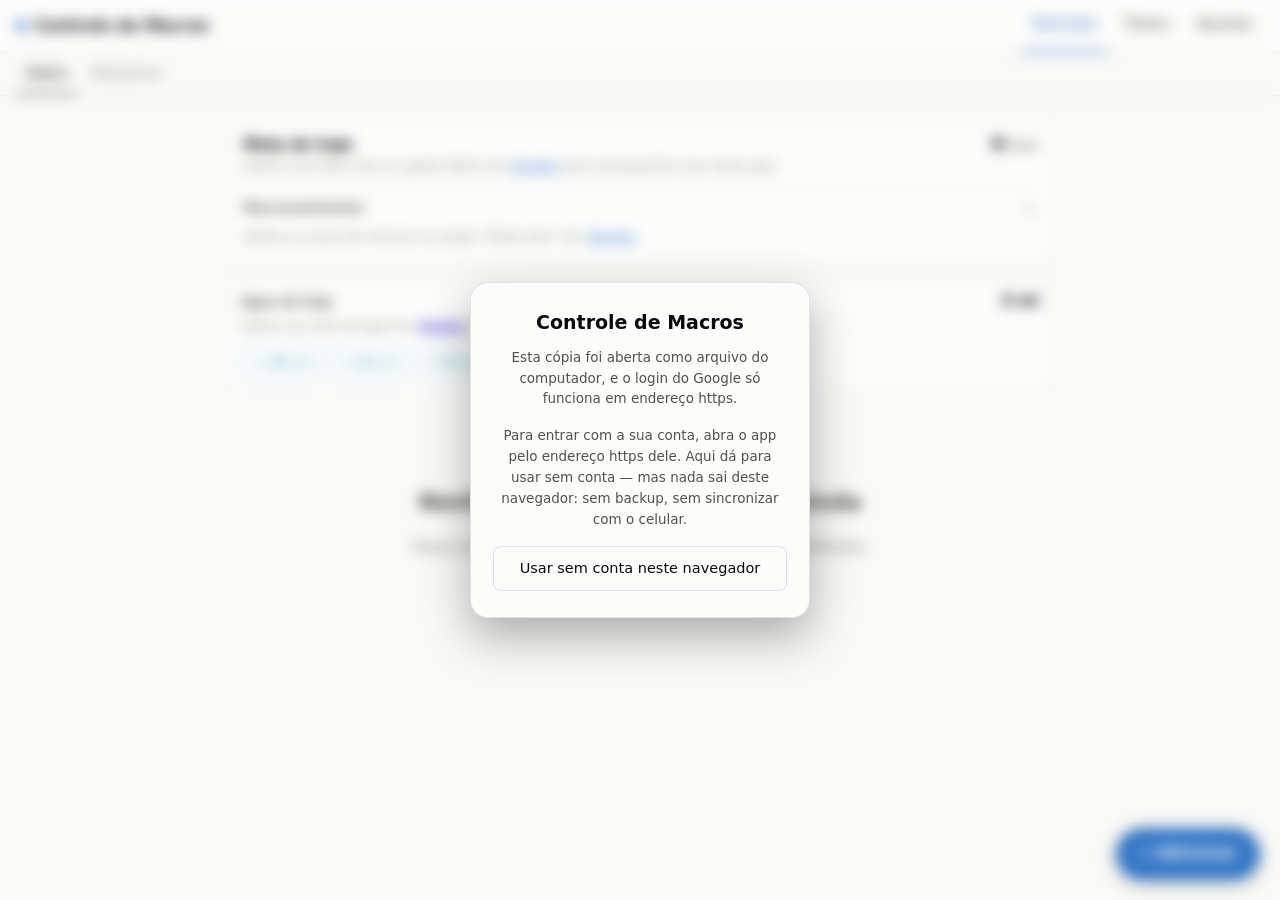
<file: index.html>
<!DOCTYPE html>
<html lang="pt-BR">
<head>
  <meta charset="UTF-8" />
  <meta name="viewport" content="width=device-width, initial-scale=1.0" />
  <title>Diário — Controle de Macros</title>
  <link rel="stylesheet" href="vendor/tom-select.min.css?v=bd80c552" />
  <link rel="icon" href="data:," />
  <link rel="stylesheet" href="css/app.css?v=e705feb4" />
</head>
<body>
  <div class="barras">
    <header class="topbar">
      <div class="brand"><span class="dot"></span> <span class="txt">Controle de Macros</span></div>
      <nav class="nav-areas">
        <a href="index.html" class="active">Nutrição</a>
        <a href="treinos.html">Treino</a>
        <a href="config.html">Ajustes</a>
      </nav>
    </header>
    <div class="subnav">
      <a href="index.html" class="active">Diário</a>
      <a href="relatorios.html">Relatórios</a>
    </div>
  </div>

  <main>
    <div id="historico" aria-live="polite">
      <p class="loading">Carregando seu diário…</p>
    </div>

  <button class="btn btn-primary add-fab" id="btn-adicionar">+ Adicionar</button>

  <div class="modal-backdrop" id="modal-backdrop">
    <div class="modal" role="dialog" aria-modal="true" aria-labelledby="modal-titulo">
      <h2 id="modal-titulo">Adicionar alimento</h2>

      <div class="field">
        <label for="sel-alimento">Alimento</label>
        <select id="sel-alimento" placeholder="Digite para pesquisar… ex.: arroz, frango, banana"></select>
        <div class="alim-acoes">
          <button class="btn btn-mini" id="btn-sugestao" type="button">✨ Sugestão</button>
          <button class="btn btn-mini" id="btn-barras" type="button">📷 Código de barras</button>
        </div>
        <button class="btn-link" id="btn-abrir-cadastro" type="button">Não encontrou? Cadastre um alimento próprio</button>
      </div>

      <div class="sug-box" id="sug-box" hidden></div>

      <div class="field-row">
        <div class="field">
          <label for="inp-qtd">Quantidade</label>
          <input type="number" id="inp-qtd" min="0" step="any" value="100" />
        </div>
        <div class="field">
          <label for="sel-medida">Medida</label>
          <select id="sel-medida">
            <option value="g">gramas (g)</option>
          </select>
        </div>
      </div>

      <div class="field">
        <label for="inp-datahora">Data e hora</label>
        <input type="datetime-local" id="inp-datahora" />
      </div>

      <div class="preview" id="preview" hidden>
        <span>≈ <b id="pv-gramas">0</b> <span id="pv-un">g</span></span>
        <span><b id="pv-kcal">0</b> kcal</span>
        <span class="macro-chip"><span class="sw sw-p"></span>Prot <b id="pv-p">0</b> g</span>
        <span class="macro-chip"><span class="sw sw-c"></span>Carb <b id="pv-c">0</b> g</span>
        <span class="macro-chip"><span class="sw sw-g"></span>Gord <b id="pv-g">0</b> g</span>
        <span id="pv-dens"></span>
      </div>

      <div class="alerta-caro" id="alerta-caro" role="alert" hidden></div>

      <button class="btn btn-incluir" id="btn-incluir" type="button" hidden>+ Incluir na refeição e adicionar outro</button>
      <button class="btn-link" id="btn-cancelar-item" type="button" hidden>Cancelar edição do item</button>

      <div class="cesta" id="cesta-wrap" hidden>
        <div class="imp-title">Refeição atual</div>
        <p class="cesta-nota" id="cesta-nota" hidden></p>
        <div id="cesta-itens"></div>
        <div class="cesta-total" id="cesta-total"></div>
      </div>

      <div class="glic" id="glic" hidden></div>

      <div class="impacto" id="impacto" hidden>
        <div class="imp-title">Impacto na meta do dia</div>
        <div id="impacto-rows"></div>
      </div>

      <div class="proj" id="proj" hidden></div>

      <div class="modal-actions">
        <button class="btn" id="btn-cancelar">Cancelar</button>
        <button class="btn btn-primary" id="btn-salvar">Salvar</button>
      </div>
    </div>
  </div>

  <div class="modal-backdrop" id="modal-barras">
    <div class="modal" role="dialog" aria-modal="true" aria-labelledby="barras-titulo">
      <h2 id="barras-titulo">Código de barras</h2>
      <div class="scan-palco" id="scan-palco" hidden>
        <video id="scan-video" playsinline muted autoplay></video>
        <div class="scan-mira"></div>
      </div>
      <p class="scan-status" id="scan-status">Aponte a câmera para o código de barras da embalagem.</p>
      <div class="field">
        <label for="scan-codigo">Ou digite os números do código</label>
        <div class="field-row">
          <input type="text" id="scan-codigo" inputmode="numeric" autocomplete="off" placeholder="ex.: 7891000315507" />
          <button class="btn" id="btn-scan-buscar" type="button">Buscar</button>
        </div>
      </div>
      <div id="scan-achado" hidden></div>
      <div class="modal-actions">
        <button class="btn" id="btn-scan-fechar" type="button">Fechar</button>
      </div>
    </div>
  </div>

  <div class="modal-backdrop" id="modal-cadastro">
    <div class="modal" role="dialog" aria-modal="true" aria-labelledby="cadastro-titulo">
      <h2 id="cadastro-titulo">Cadastrar alimento próprio</h2>

      <div class="field">
        <label for="cad-nome">Nome do alimento *</label>
        <input type="text" id="cad-nome" placeholder="ex.: Whey Growth sabor chocolate" />
      </div>

      <div class="field">
        <label for="cad-porcao">Porção de referência do rótulo (g ou ml)</label>
        <input type="number" id="cad-porcao" min="1" step="any" value="100" />
      </div>

      <div class="field-row">
        <div class="field">
          <label for="cad-kcal">Calorias (kcal) na porção *</label>
          <input type="number" id="cad-kcal" min="0" step="any" placeholder="ex.: 120" />
        </div>
        <div class="field">
          <label for="cad-p">Proteínas (g)</label>
          <input type="number" id="cad-p" min="0" step="any" placeholder="0" />
        </div>
      </div>
      <div class="field-row">
        <div class="field">
          <label for="cad-c">Carboidratos (g)</label>
          <input type="number" id="cad-c" min="0" step="any" placeholder="0" />
        </div>
        <div class="field">
          <label for="cad-g">Gorduras (g)</label>
          <input type="number" id="cad-g" min="0" step="any" placeholder="0" />
        </div>
      </div>

      <div class="field">
        <label for="cad-medida">Nome da porção para registrar rápido (opcional)</label>
        <input type="text" id="cad-medida" placeholder="ex.: dose, unidade, fatia, scoop, copo" />
      </div>

      <label class="check-row" for="cad-liquido">
        <input type="checkbox" id="cad-liquido" />
        É líquido (bebida) — medir e exibir em ml/L
      </label>

      <p class="cad-hint">Os valores são convertidos para 100 g automaticamente. O alimento fica salvo só neste dispositivo e aparece no topo da busca.</p>

      <div class="modal-actions">
        <button class="btn" id="btn-cad-cancelar">Cancelar</button>
        <button class="btn btn-primary" id="btn-cad-salvar">Cadastrar</button>
      </div>

      <div id="meus-alimentos-wrap" hidden>
        <h3 class="meus-titulo">Meus alimentos</h3>
        <div id="meus-alimentos"></div>
      </div>
    </div>
  </div>
  </main>

  <script src="vendor/tom-select.complete.min.js?v=deb7799f"></script>
  <script src="js/db.js?v=b7c43be2"></script>
  <script src="js/caros.js?v=dc7aef72"></script>
  <script src="js/busca.js?v=74e8a7b7"></script>
  <script src="js/sync.js?v=bc4146c6"></script>
  <script src="js/login-gate.js?v=85c88240"></script>
  <script src="js/sugestao.js?v=8f80fe5e"></script>
  <script src="js/projecao.js?v=de439050"></script>
  <script src="js/glicemia.js?v=3e3350bd"></script>
  <script src="js/barras.js?v=2ebdb18d"></script>
  <script src="js/diario.js?v=ca6d6265"></script>
  <script src="js/agua-aviso.js?v=e9d2f26a"></script>
  <script src="js/refresh.js?v=5d27466c"></script>
</body>
</html>
</file>
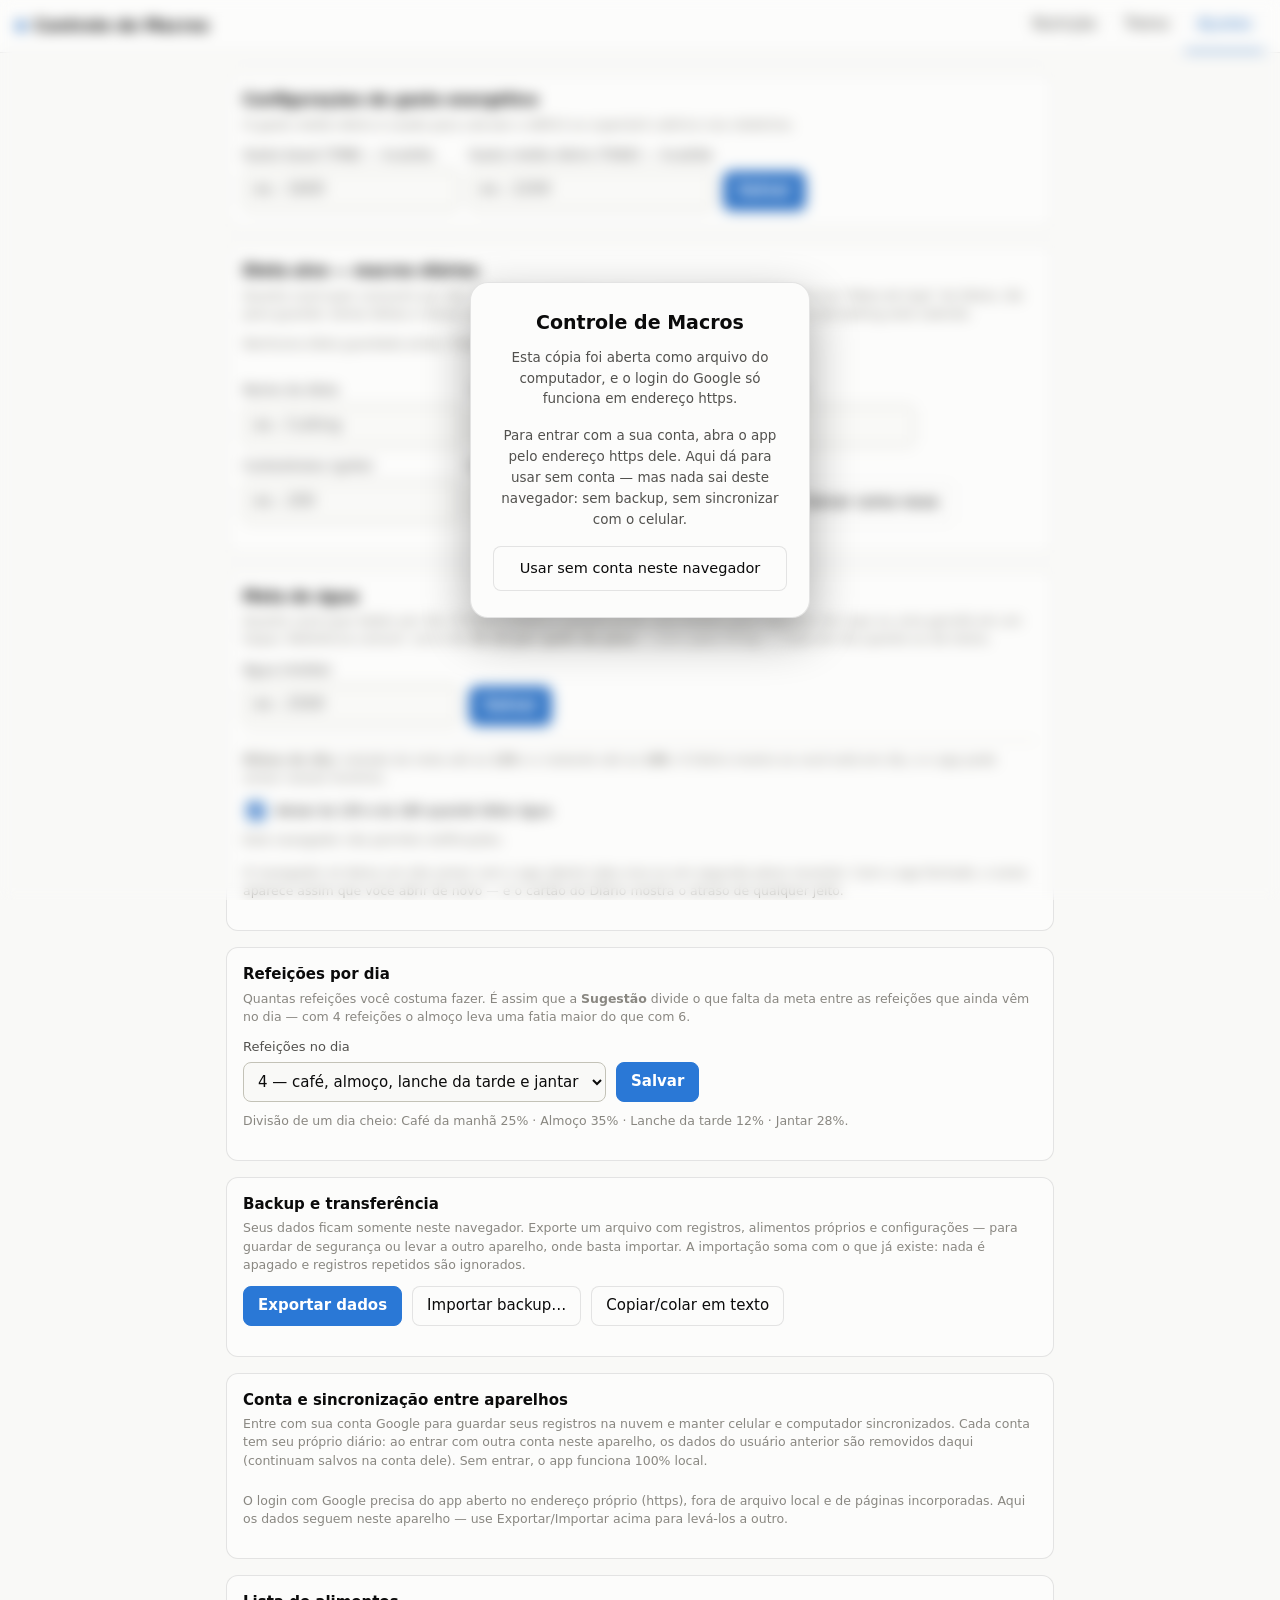
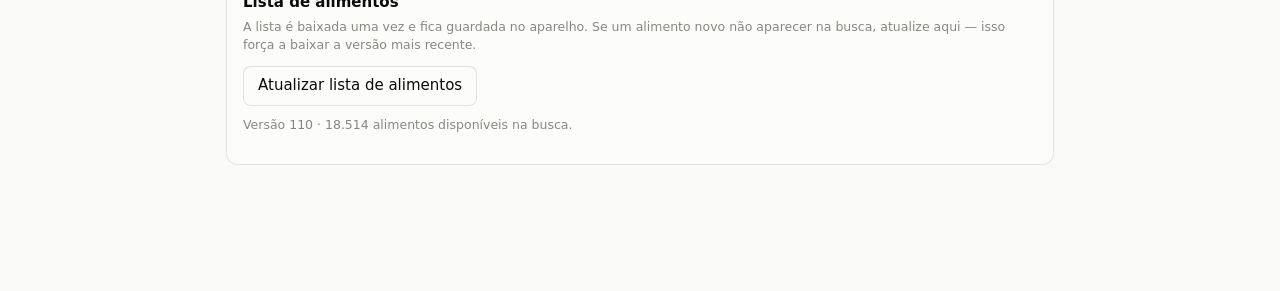
<file: config.html>
<!DOCTYPE html>
<html lang="pt-BR">
<head>
  <meta charset="UTF-8" />
  <meta name="viewport" content="width=device-width, initial-scale=1.0" />
  <title>Ajustes — Controle de Macros</title>
  <link rel="icon" href="data:," />
  <link rel="stylesheet" href="css/app.css?v=e705feb4" />
</head>
<body>
  <div class="barras">
    <header class="topbar">
      <div class="brand"><span class="dot"></span> <span class="txt">Controle de Macros</span></div>
      <nav class="nav-areas">
        <a href="index.html">Nutrição</a>
        <a href="treinos.html">Treino</a>
        <a href="config.html" class="active">Ajustes</a>
      </nav>
    </header>
  </div>

  <main>
    <div class="settings-card">
      <h3>Configurações de gasto energético</h3>
      <p class="sub">O gasto médio diário é usado para calcular o déficit ou superávit calórico nos relatórios.</p>
      <div class="settings-row">
        <div class="field">
          <label for="inp-basal">Gasto basal (TMB) — kcal/dia</label>
          <input type="number" id="inp-basal" min="0" step="10" placeholder="ex.: 1600" />
        </div>
        <div class="field">
          <label for="inp-diario">Gasto médio diário (TDEE) — kcal/dia</label>
          <input type="number" id="inp-diario" min="0" step="10" placeholder="ex.: 2200" />
        </div>
        <button class="btn btn-primary" id="btn-salvar-config">Salvar</button>
        <span class="save-ok" id="save-ok" hidden>✓ salvo</span>
      </div>
    </div>

    <div class="settings-card">
      <h3>Dieta alvo — macros diários</h3>
      <p class="sub">Quanto você quer consumir por dia. Usado no card "Dieta alvo × consumo" dos Relatórios e no "Meta de hoje" do Diário. Dá para guardar várias dietas e deixar uma ativa por vez — a de cutting fica salva enquanto a de bulking está valendo.</p>

      <div id="dietas-lista" class="dietas-lista"></div>

      <div class="settings-row">
        <div class="field field-nome">
          <label for="inp-dieta-nome">Nome da dieta</label>
          <input type="text" id="inp-dieta-nome" maxlength="40" placeholder="ex.: Cutting" />
        </div>
        <div class="field">
          <label for="inp-meta-kcal">Calorias (kcal/dia)</label>
          <input type="number" id="inp-meta-kcal" min="0" step="10" placeholder="ex.: 1900" />
        </div>
        <div class="field">
          <label for="inp-meta-p">Proteínas (g/dia)</label>
          <input type="number" id="inp-meta-p" min="0" step="1" placeholder="ex.: 150" />
        </div>
        <div class="field">
          <label for="inp-meta-c">Carboidratos (g/dia)</label>
          <input type="number" id="inp-meta-c" min="0" step="1" placeholder="ex.: 200" />
        </div>
        <div class="field">
          <label for="inp-meta-g">Gorduras (g/dia)</label>
          <input type="number" id="inp-meta-g" min="0" step="1" placeholder="ex.: 60" />
        </div>
        <button class="btn btn-primary" id="btn-salvar-alvo">Salvar</button>
        <button class="btn" id="btn-nova-dieta">Salvar como nova</button>
        <span class="save-ok" id="save-ok-alvo" hidden>✓ salvo</span>
      </div>
      <p class="cad-hint" id="alvo-kcal-hint" style="margin-top:10px"></p>
      <p class="cad-hint" id="dieta-editando" style="margin-top:4px"></p>
    </div>

    <div class="settings-card">
      <h3>Meta de água</h3>
      <p class="sub">Quanto você quer beber por dia. O Diário mostra o quanto já foi, com botões para registrar um copo ou uma garrafa em um toque. Referência comum: cerca de <b>35 ml por quilo de peso</b> — 2,4 L para 70 kg —, mais em dia quente ou de treino.</p>
      <div class="settings-row">
        <div class="field">
          <label for="inp-meta-agua">Água (ml/dia)</label>
          <input type="number" id="inp-meta-agua" min="0" step="100" placeholder="ex.: 2500" />
        </div>
        <button class="btn btn-primary" id="btn-salvar-agua">Salvar</button>
        <span class="save-ok" id="save-ok-agua" hidden>✓ salvo</span>
      </div>
      <p class="cad-hint" id="agua-hint" style="margin-top:10px"></p>
      <div class="agua-ritmo">
        <p class="sub"><b>Ritmo do dia:</b> metade da meta até as <b>13h</b> e o restante até as <b>18h</b>. O Diário mostra se você está em dia, e o app pode avisar nesses horários.</p>
        <label class="check-linha">
          <input type="checkbox" id="chk-aviso-agua" checked />
          Avisar às 13h e às 18h quando faltar água
        </label>
        <div class="settings-row" style="margin-top:8px">
          <button class="btn" id="btn-permitir-aviso" type="button">Permitir notificações</button>
          <span class="cad-hint" id="aviso-agua-status"></span>
        </div>
        <p class="cad-hint">O navegador só deixa um site avisar com o app aberto (aba viva ou em segundo plano recente). Com o app fechado, o aviso aparece assim que você abrir de novo — e o cartão do Diário mostra o atraso de qualquer jeito.</p>
      </div>
    </div>

    <div class="settings-card">
      <h3>Refeições por dia</h3>
      <p class="sub">Quantas refeições você costuma fazer. É assim que a <b>Sugestão</b> divide o que falta da meta entre as refeições que ainda vêm no dia — com 4 refeições o almoço leva uma fatia maior do que com 6.</p>
      <div class="settings-row">
        <div class="field">
          <label for="sel-refeicoes">Refeições no dia</label>
          <select id="sel-refeicoes">
            <option value="3">3 — café, almoço e jantar</option>
            <option value="4">4 — café, almoço, lanche da tarde e jantar</option>
            <option value="5">5 — com lanche da manhã</option>
            <option value="6">6 — com lanche da manhã e ceia</option>
          </select>
        </div>
        <button class="btn btn-primary" id="btn-salvar-refeicoes">Salvar</button>
        <span class="save-ok" id="save-ok-refeicoes" hidden>✓ salvo</span>
      </div>
      <p class="cad-hint" id="refeicoes-hint" style="margin-top:10px"></p>
    </div>

    <div class="settings-card">
      <h3>Backup e transferência</h3>
      <p class="sub">Seus dados ficam somente neste navegador. Exporte um arquivo com registros, alimentos próprios e configurações — para guardar de segurança ou levar a outro aparelho, onde basta importar. A importação soma com o que já existe: nada é apagado e registros repetidos são ignorados.</p>
      <div class="settings-row">
        <button class="btn btn-primary" id="btn-exportar">Exportar dados</button>
        <button class="btn" id="btn-importar">Importar backup…</button>
        <input type="file" id="inp-importar" accept=".json,application/json,text/plain" hidden />
        <button class="btn" id="backup-toggle">Copiar/colar em texto</button>
      </div>
      <div id="backup-texto-wrap" hidden style="margin-top:10px">
        <textarea id="backup-texto" class="backup-texto" rows="5" placeholder="Cole aqui o texto de um backup para importar — ou gere o texto do backup atual para copiar."></textarea>
        <div class="settings-row" style="margin-top:8px">
          <button class="btn" id="btn-backup-gerar-texto">Gerar e copiar texto</button>
          <button class="btn" id="btn-backup-importar-texto">Importar do texto</button>
        </div>
      </div>
      <p class="cad-hint" id="backup-status" style="margin-top:10px"></p>
    </div>

    <div class="settings-card">
      <h3>Conta e sincronização entre aparelhos</h3>
      <p class="sub">Entre com sua conta Google para guardar seus registros na nuvem e manter celular e computador sincronizados. Cada conta tem seu próprio diário: ao entrar com outra conta neste aparelho, os dados do usuário anterior são removidos daqui (continuam salvos na conta dele). Sem entrar, o app funciona 100% local.</p>
      <div id="s-login">
        <div class="settings-row">
          <button class="btn btn-google" id="s-google">
            <svg viewBox="0 0 18 18" aria-hidden="true" width="18" height="18"><path fill="#4285F4" d="M17.64 9.2c0-.64-.06-1.25-.16-1.84H9v3.48h4.84a4.14 4.14 0 0 1-1.8 2.72v2.26h2.92c1.7-1.57 2.68-3.88 2.68-6.62z"/><path fill="#34A853" d="M9 18c2.43 0 4.47-.8 5.96-2.18l-2.92-2.26c-.81.54-1.84.86-3.04.86-2.34 0-4.32-1.58-5.03-3.7H.96v2.33A9 9 0 0 0 9 18z"/><path fill="#FBBC05" d="M3.97 10.72a5.4 5.4 0 0 1 0-3.44V4.95H.96a9 9 0 0 0 0 8.1l3.01-2.33z"/><path fill="#EA4335" d="M9 3.58c1.32 0 2.5.45 3.44 1.35l2.58-2.58C13.46.9 11.43 0 9 0A9 9 0 0 0 .96 4.95l3.01 2.33C4.68 5.16 6.66 3.58 9 3.58z"/></svg>
            Entrar com Google
          </button>
        </div>
      </div>
      <div class="settings-row" id="s-conectado" hidden>
        <button class="btn" id="s-sync">Sincronizar agora</button>
        <button class="btn" id="s-sair">Sair</button>
      </div>
      <p class="cad-hint" id="s-status" style="margin-top:10px"></p>
      <div id="s-config" hidden style="margin-top:10px">
        <div class="field">
          <label for="s-url">URL do projeto Supabase</label>
          <input type="url" id="s-url" placeholder="https://xxxx.supabase.co" />
        </div>
        <div class="field" style="margin-top:8px">
          <label for="s-key">Chave pública (anon key)</label>
          <input type="text" id="s-key" placeholder="eyJhbGciOi…" />
        </div>
        <div class="settings-row" style="margin-top:8px">
          <button class="btn" id="s-salvar-config">Salvar configuração</button>
        </div>
      </div>
    </div>
    <div class="settings-card">
      <h3>Lista de alimentos</h3>
      <p class="sub">A lista é baixada uma vez e fica guardada no aparelho. Se um alimento novo não aparecer na busca, atualize aqui — isso força a baixar a versão mais recente.</p>
      <div class="settings-row">
        <button class="btn" id="btn-atualizar-base">Atualizar lista de alimentos</button>
      </div>
      <p class="cad-hint" id="base-info" style="margin-top:10px"></p>
    </div>

  </main>

  <script src="js/db.js?v=b7c43be2"></script>
  <script src="js/sync.js?v=bc4146c6"></script>
  <script src="js/login-gate.js?v=85c88240"></script>
  <script src="js/sugestao.js?v=8f80fe5e"></script>
  <script src="js/config.js?v=03d8f401"></script>
  <script src="js/agua-aviso.js?v=e9d2f26a"></script>
  <script src="js/refresh.js?v=5d27466c"></script>
</body>
</html>
</file>
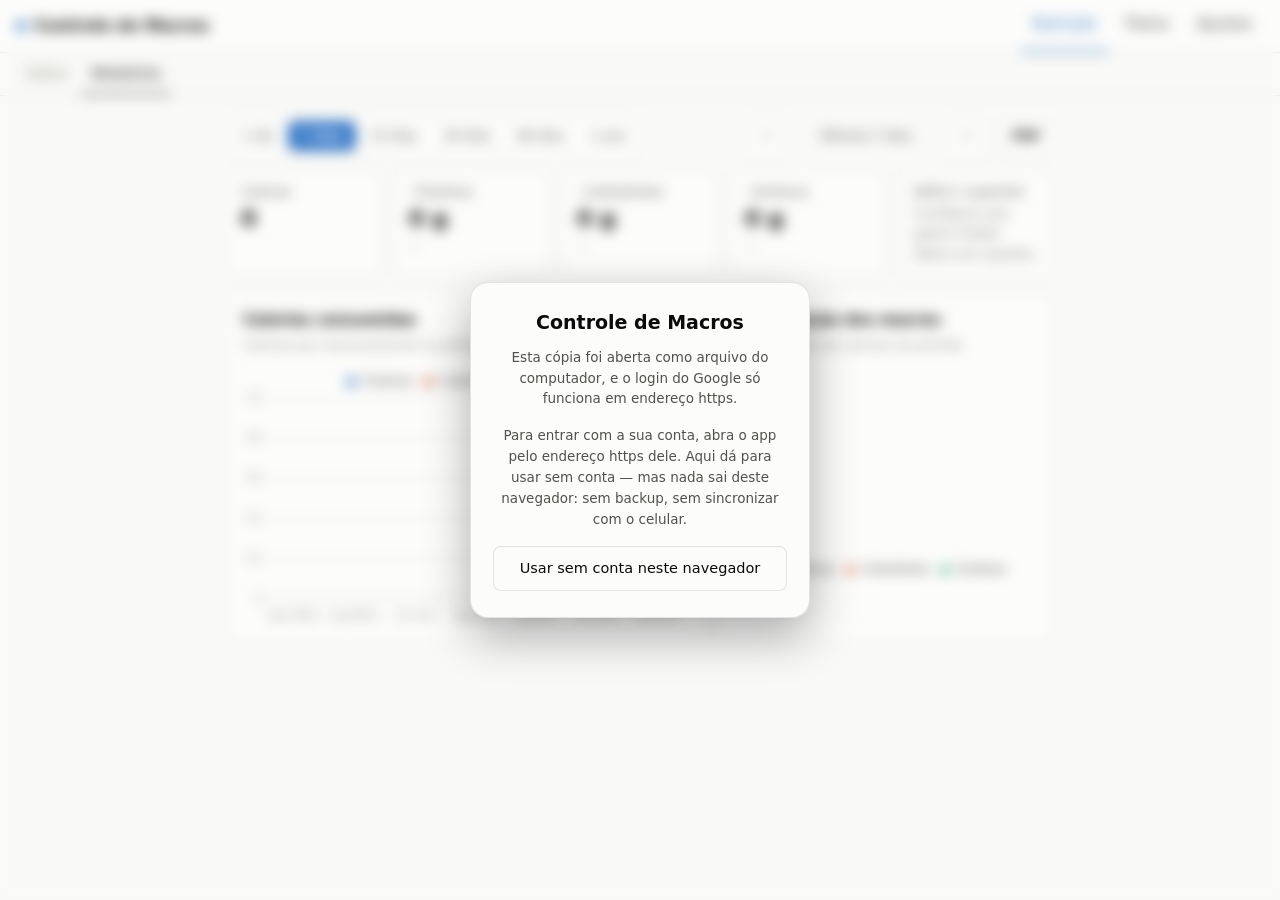
<file: relatorios.html>
<!DOCTYPE html>
<html lang="pt-BR">
<head>
  <meta charset="UTF-8" />
  <meta name="viewport" content="width=device-width, initial-scale=1.0" />
  <title>Relatórios — Controle de Macros</title>
  <link rel="icon" href="data:," />
  <link rel="stylesheet" href="css/app.css?v=e705feb4" />
</head>
<body>
  <div class="barras">
    <header class="topbar">
      <div class="brand"><span class="dot"></span> <span class="txt">Controle de Macros</span></div>
      <nav class="nav-areas">
        <a href="index.html" class="active">Nutrição</a>
        <a href="treinos.html">Treino</a>
        <a href="config.html">Ajustes</a>
      </nav>
    </header>
    <div class="subnav">
      <a href="index.html">Diário</a>
      <a href="relatorios.html" class="active">Relatórios</a>
    </div>
  </div>

  <main>
    <div class="filters">
      <div class="seg" id="seg-periodo" role="tablist" aria-label="Período">
        <button data-p="1">1 dia</button>
        <button data-p="7" class="active">7 dias</button>
        <button data-p="15">15 dias</button>
        <button data-p="30">30 dias</button>
        <button data-p="90">90 dias</button>
        <button data-p="365">1 ano</button>
      </div>
      <div class="range-nav">
        <button class="btn" id="btn-prev" aria-label="Período anterior">‹</button>
        <span class="range-label" id="range-label"></span>
        <button class="btn" id="btn-next" aria-label="Próximo período">›</button>
        <button class="btn btn-pdf" id="btn-pdf" title="Exportar relatório em PDF">PDF</button>
      </div>
    </div>

    <div class="tiles" id="tiles"></div>

    <div class="chart-card" id="card-acum" hidden>
      <h3>Déficit calórico acumulado</h3>
      <p class="sub" id="acum-sub">Saldo (consumo − gasto diário) somado dia a dia no período</p>
      <div class="acum-peso" id="acum-peso" hidden>
        <div class="ap-principal"><b id="ap-kg"></b> <span id="ap-texto"></span></div>
        <div class="ap-sub" id="ap-ritmo"></div>
      </div>
      <div class="chart-wrap small"><canvas id="chart-acum"></canvas></div>
    </div>

    <div class="chart-card" id="card-alvo" hidden>
      <h3>Dieta alvo × consumo</h3>
      <p class="sub" id="alvo-sub">Média diária no período comparada com o alvo configurado</p>
      <div id="alvo-bars"></div>
    </div>

    <div class="chart-card" id="card-agua" hidden>
      <h3 id="agua-titulo">Água</h3>
      <p class="sub" id="agua-sub"></p>
      <div class="chart-wrap small"><canvas id="chart-agua"></canvas></div>
    </div>

    <div class="charts-row">
      <div class="chart-card">
        <h3 id="chart-kcal-titulo">Calorias consumidas</h3>
        <p class="sub" id="chart-kcal-sub">Barras: consumo · Linha tracejada: gasto médio diário configurado</p>
        <div class="chart-wrap"><canvas id="chart-kcal"></canvas></div>
      </div>
      <div class="chart-card">
        <h3>Distribuição dos macros</h3>
        <p class="sub" id="macros-sub">Participação nas calorias do período</p>
        <div class="chart-wrap small"><canvas id="chart-macros"></canvas></div>
      </div>
    </div>

    <div class="chart-card" id="card-comparar" hidden>
      <h3>O que mudou</h3>
      <p class="sub">Divide o período em dois e compara: o que entrou, o que saiu e quanto custou</p>
      <div class="cmp-corte">
        <label for="cmp-data">Divisor</label>
        <input type="date" id="cmp-data" />
        <button class="btn" type="button" id="cmp-auto">achar sozinho</button>
      </div>
      <div id="cmp-saida"></div>
    </div>

  </main>

  <div id="relatorio-print" hidden>
    <div class="rp-barra">
      <button class="btn btn-primary" id="rp-baixar">Baixar PDF</button>
      <button class="btn" id="rp-baixar-html" title="Arquivo HTML interativo, para enviar pelo WhatsApp">Enviar HTML</button>
      <button class="btn" id="rp-imprimir">Imprimir</button>
      <button class="btn" id="rp-fechar">Fechar</button>
      <span class="rp-dica" id="rp-status">Confira a prévia abaixo. “Baixar PDF” gera o arquivo para impressão; “Enviar HTML” gera uma versão interativa para mandar ao médico.</span>
    </div>
    <div id="rp-conteudo"></div>
  </div>

  <script src="vendor/chart.umd.min.js?v=711de19c"></script>
  <script src="vendor/jspdf.umd.min.js?v=d93ad20f"></script>
  <script src="vendor/jspdf.plugin.autotable.min.js?v=932ef9f5"></script>
  <script src="js/db.js?v=b7c43be2"></script>
  <script src="js/caros.js?v=dc7aef72"></script>
  <script src="js/sync.js?v=bc4146c6"></script>
  <script src="js/login-gate.js?v=85c88240"></script>
  <script src="js/relatorios.js?v=2b1dd240"></script>
  <script src="js/agua-aviso.js?v=e9d2f26a"></script>
  <script src="js/refresh.js?v=5d27466c"></script>
</body>
</html>
</file>
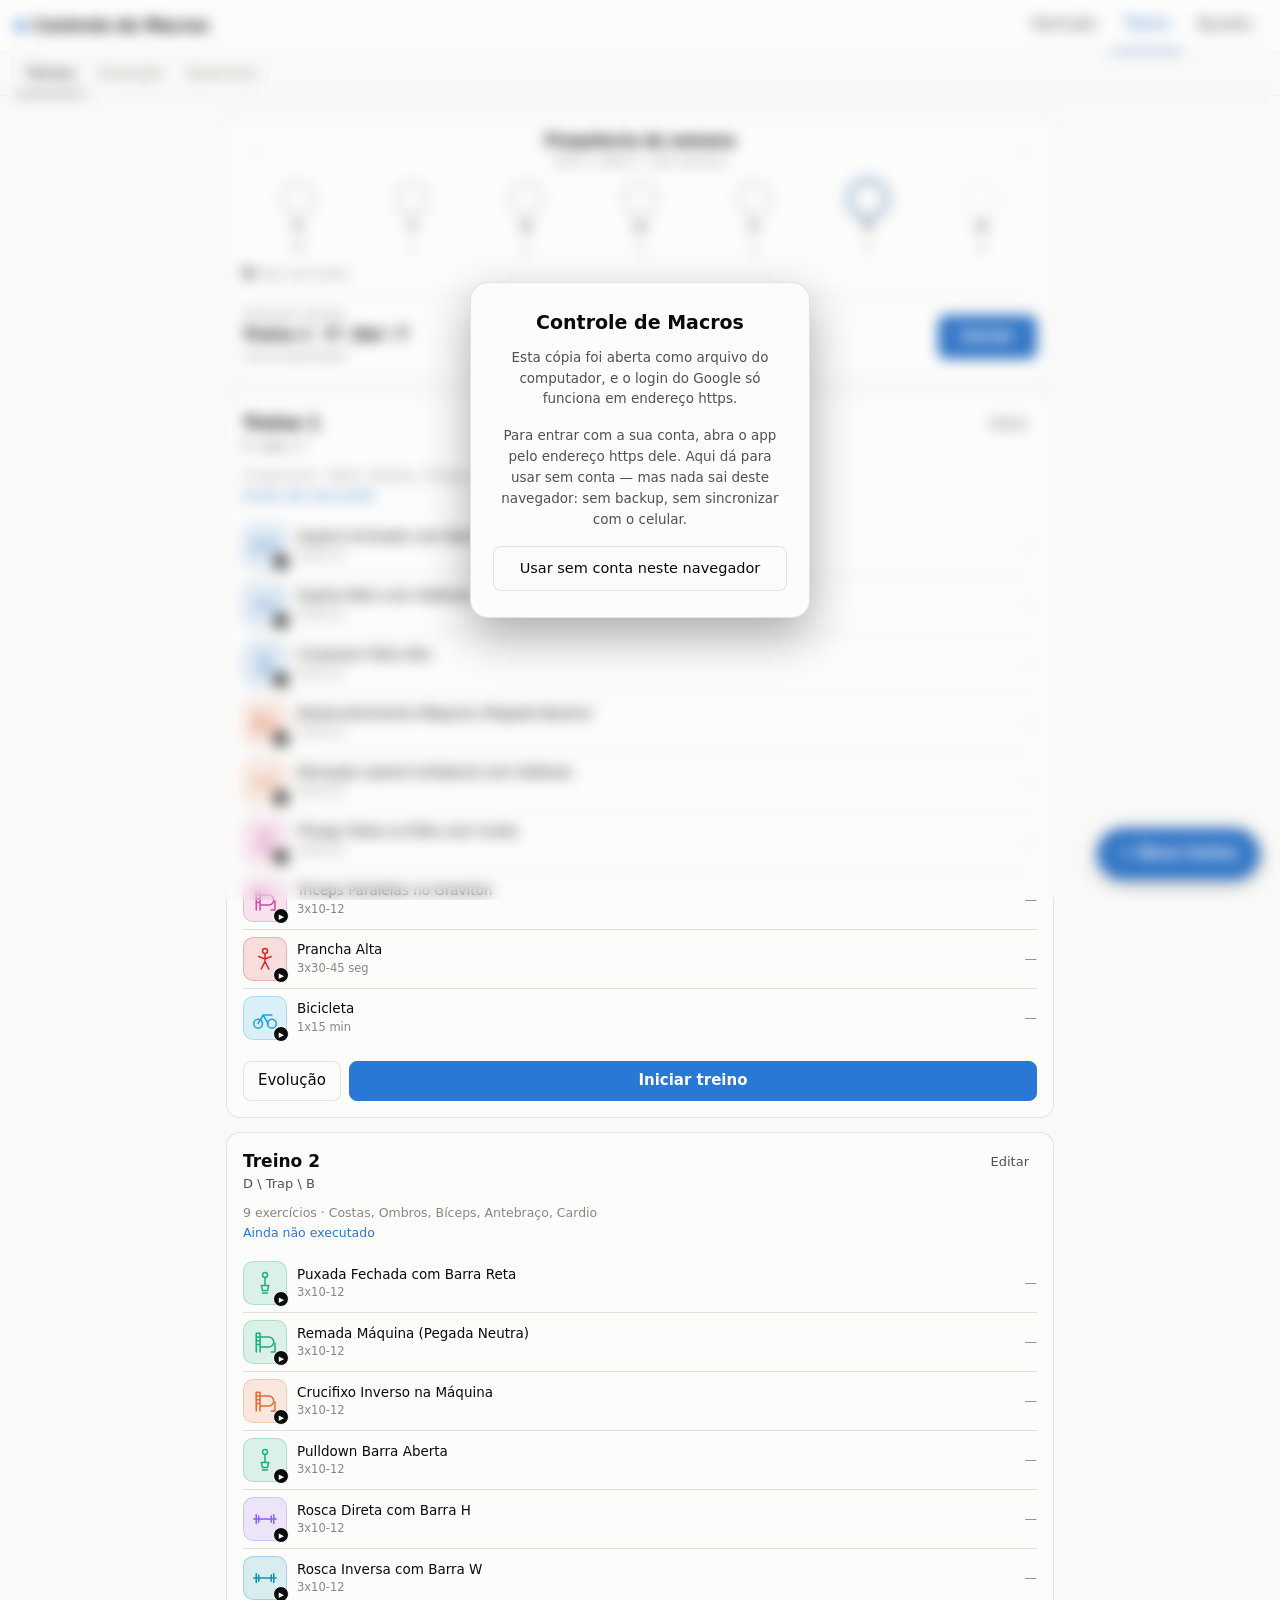
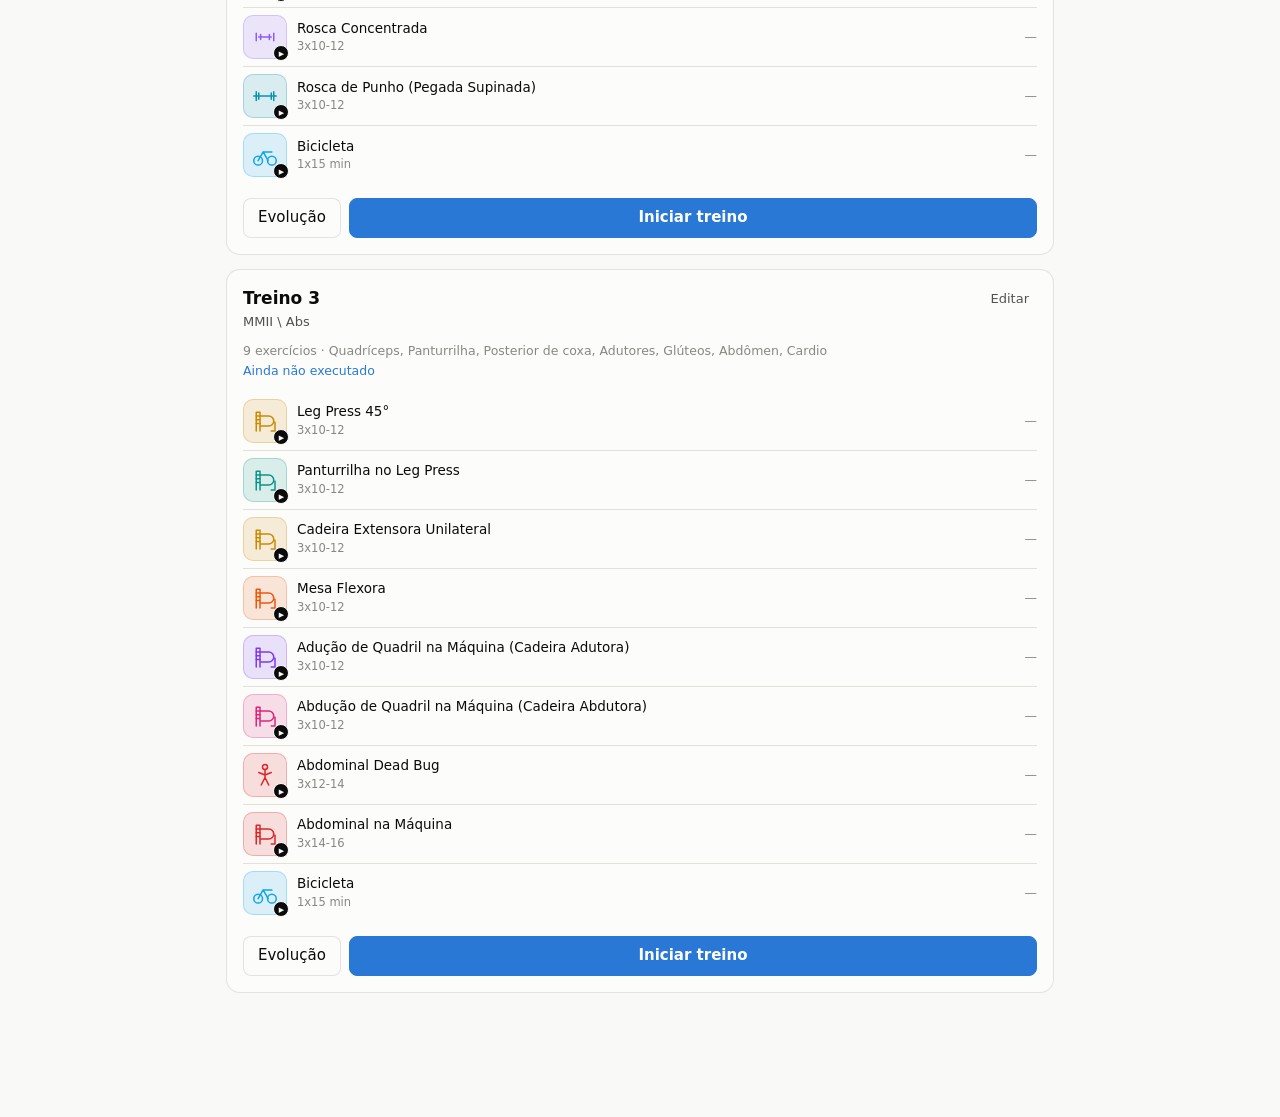
<file: treinos.html>
<!DOCTYPE html>
<html lang="pt-BR">
<head>
  <meta charset="UTF-8" />
  <meta name="viewport" content="width=device-width, initial-scale=1.0" />
  <title>Treinos — Controle de Macros</title>
  <link rel="icon" href="data:," />
  <link rel="stylesheet" href="css/app.css?v=e705feb4" />
</head>
<body>
  <div class="barras">
    <header class="topbar">
      <div class="brand"><span class="dot"></span> <span class="txt">Controle de Macros</span></div>
      <nav class="nav-areas">
        <a href="index.html">Nutrição</a>
        <a href="treinos.html" class="active">Treino</a>
        <a href="config.html">Ajustes</a>
      </nav>
    </header>
    <div class="subnav" id="subnav-treino">
      <button data-aba="lista" class="active">Treinos</button>
      <button data-aba="evolucao">Evolução</button>
      <button data-aba="biblioteca">Exercícios</button>
    </div>
  </div>

  <main>
    <!-- ---- Aba: lista de treinos ---- -->
    <section id="aba-lista">
      <div id="retomar-treino"></div>
      <div id="freq-semana"></div>
      <div id="lista-treinos" aria-live="polite">
        <p class="loading">Carregando treinos…</p>
      </div>
      <button class="btn btn-primary add-fab" id="btn-novo-treino">+ Novo treino</button>
    </section>

    <!-- ---- Aba: evolução de carga ---- -->
    <section id="aba-evolucao" hidden>
      <div class="filters">
        <div class="field">
          <label for="sel-evo-treino">Treino</label>
          <select id="sel-evo-treino"></select>
        </div>
        <div class="field">
          <label for="sel-evo-periodo">Período</label>
          <select id="sel-evo-periodo">
            <option value="7">Últimos 7 dias</option>
            <option value="15">Últimos 15 dias</option>
            <option value="30">Últimos 30 dias</option>
            <option value="90" selected>Últimos 90 dias</option>
            <option value="180">Últimos 180 dias</option>
            <option value="365">Último ano</option>
            <option value="0">Tudo</option>
          </select>
        </div>
      </div>
      <div id="evo-resumo"></div>
      <div id="evo-frequencia"></div>
      <div id="evo-volume"></div>
      <div id="evo-graficos"></div>
      <div id="evo-execucoes"></div>
    </section>

    <!-- ---- Aba: biblioteca de exercícios ---- -->
    <section id="aba-biblioteca" hidden>
      <div class="filters">
        <div class="field">
          <label for="inp-busca-ex">Buscar exercício</label>
          <input type="search" id="inp-busca-ex" placeholder="ex.: supino, leg press, rosca" />
        </div>
        <div class="field">
          <label for="sel-grupo-ex">Grupo muscular</label>
          <select id="sel-grupo-ex"><option value="">Todos</option></select>
        </div>
        <div class="field">
          <label for="sel-equip-ex">Equipamento</label>
          <select id="sel-equip-ex"><option value="">Todos</option></select>
        </div>
      </div>
      <p class="sub" id="biblioteca-sub"></p>
      <div id="lista-exercicios"></div>
    </section>
  </main>

  <!-- ---- Execução do treino ---- -->
  <div id="execucao" hidden>
    <div class="exec-barra">
      <button class="btn" id="exec-sair">‹ Voltar</button>
      <div class="exec-titulo"><b id="exec-nome"></b><span id="exec-cronometro">00:00</span></div>
      <button class="btn btn-primary" id="exec-finalizar">Finalizar</button>
    </div>
    <div class="exec-conteudo">
      <div id="exec-itens"></div>
      <div class="exec-rodape">
        <div id="exec-resumo" class="sub"></div>
        <button class="btn btn-primary" id="exec-finalizar-2">Finalizar treino</button>
        <button class="btn btn-danger-text" id="exec-descartar">Descartar execução</button>
      </div>
    </div>
  </div>

  <!-- ---- Editor de treino ---- -->
  <div class="modal-backdrop" id="modal-treino">
    <div class="modal" role="dialog" aria-modal="true" aria-labelledby="mt-titulo">
      <h2 id="mt-titulo">Novo treino</h2>
      <div class="field-row">
        <div class="field">
          <label for="mt-nome">Nome do treino *</label>
          <input type="text" id="mt-nome" placeholder="ex.: Treino 1" />
        </div>
        <div class="field">
          <label for="mt-foco">Foco / grupos</label>
          <input type="text" id="mt-foco" placeholder="ex.: P \ Del \ T" />
        </div>
      </div>

      <label class="check-row" for="mt-ativo">
        <input type="checkbox" id="mt-ativo" checked />
        Ativo na rotação — entra no “Próximo treino”
      </label>

      <div class="imp-title">Exercícios</div>
      <div id="mt-exercicios"></div>
      <button class="btn" id="mt-add" type="button">+ Adicionar exercício</button>

      <div class="modal-actions">
        <button class="btn btn-danger-text" id="mt-excluir" type="button" hidden>Excluir treino</button>
        <button class="btn" id="mt-cancelar" type="button">Cancelar</button>
        <button class="btn btn-primary" id="mt-salvar" type="button">Salvar</button>
      </div>
    </div>
  </div>

  <!-- ---- Escolher exercício da biblioteca ---- -->
  <div class="modal-backdrop" id="modal-escolher">
    <div class="modal" role="dialog" aria-modal="true" aria-labelledby="me-titulo">
      <h2 id="me-titulo">Escolher exercício</h2>
      <div class="field">
        <label for="me-busca">Buscar</label>
        <input type="search" id="me-busca" placeholder="ex.: supino inclinado, cadeira extensora" />
      </div>
      <div class="field-row">
        <div class="field">
          <label for="me-grupo">Grupo</label>
          <select id="me-grupo"><option value="">Todos</option></select>
        </div>
        <div class="field">
          <label for="me-equip">Equipamento</label>
          <select id="me-equip"><option value="">Todos</option></select>
        </div>
      </div>
      <div id="me-resultados" class="escolher-lista"></div>
      <div class="modal-actions">
        <button class="btn" id="me-cancelar" type="button">Fechar</button>
      </div>
    </div>
  </div>

  <script src="vendor/chart.umd.min.js?v=711de19c"></script>
  <script src="js/db.js?v=b7c43be2"></script>
  <script src="js/exercicios.js?v=863bd999"></script>
  <script src="js/sync.js?v=bc4146c6"></script>
  <script src="js/login-gate.js?v=85c88240"></script>
  <script src="js/treinos.js?v=26287d23"></script>
  <script src="js/agua-aviso.js?v=e9d2f26a"></script>
  <script src="js/refresh.js?v=5d27466c"></script>
</body>
</html>
</file>
<file: css/app.css>
/* ---- Tokens (paleta validada, modos claro/escuro) ---- */
:root {
  color-scheme: light;
  --page: #f9f9f7;
  --surface: #fcfcfb;
  --ink: #0b0b0b;
  --ink-2: #52514e;
  --muted: #898781;
  --grid: #e1e0d9;
  --baseline: #c3c2b7;
  --border: rgba(11, 11, 11, 0.1);
  --accent: #2a78d6;
  --accent-ink: #ffffff;
  --s1: #2a78d6; /* proteína */
  --s2: #eb6834; /* carboidrato */
  --s3: #1baf7a; /* gordura */
  --good-text: #006300;
  --bad-text: #b02a2a;
  --alvo-line: #4a3aa7;
  --danger: #d03b3b;
  --wash: rgba(42, 120, 214, 0.08);
}
@media (prefers-color-scheme: dark) {
  :root:not([data-theme='light']) {
    color-scheme: dark;
    --page: #0d0d0d;
    --surface: #1a1a19;
    --ink: #ffffff;
    --ink-2: #c3c2b7;
    --muted: #898781;
    --grid: #2c2c2a;
    --baseline: #383835;
    --border: rgba(255, 255, 255, 0.1);
    --accent: #3987e5;
    --s1: #3987e5;
    --s2: #d95926;
    --s3: #199e70;
    --good-text: #0ca30c;
    --bad-text: #e66767;
    --alvo-line: #9085e9;
  }
}
/* toggle explícito de tema (ex.: página hospedada com data-theme na raiz) */
:root[data-theme='dark'] {
  color-scheme: dark;
  --page: #0d0d0d;
  --surface: #1a1a19;
  --ink: #ffffff;
  --ink-2: #c3c2b7;
  --muted: #898781;
  --grid: #2c2c2a;
  --baseline: #383835;
  --border: rgba(255, 255, 255, 0.1);
  --accent: #3987e5;
  --s1: #3987e5;
  --s2: #d95926;
  --s3: #199e70;
  --good-text: #0ca30c;
  --bad-text: #e66767;
  --alvo-line: #9085e9;
}

* { box-sizing: border-box; }
html, body { margin: 0; padding: 0; }
body {
  background: var(--page);
  color: var(--ink);
  font-family: system-ui, -apple-system, 'Segoe UI', sans-serif;
  font-size: 15px;
  line-height: 1.45;
  overscroll-behavior-y: contain; /* o pull-to-refresh é nosso (js/refresh.js) */
}

/* ---- Relatório para impressão / PDF ---- */
/* botão de PDF junto da navegação de período, compacto */
.range-nav .btn-pdf { margin-left: 8px; font-size: 13px; padding: 8px 12px; font-weight: 600; }
#relatorio-print {
  position: fixed; inset: 0; z-index: 80; overflow: auto;
  background: #fff; color: #111;
  font-family: system-ui, -apple-system, 'Segoe UI', sans-serif;
}
.rp-barra {
  position: sticky; top: 0; z-index: 2;
  display: flex; align-items: center; gap: 10px; flex-wrap: wrap;
  padding: 10px 16px; background: #f4f4f2; border-bottom: 1px solid #ddd;
}
.rp-dica { font-size: 12.5px; color: #666; }
#rp-conteudo { max-width: 760px; margin: 0 auto; padding: 24px 20px 60px; }
#rp-conteudo h1 { font-size: 21px; margin: 0 0 2px; }
#rp-conteudo .rp-periodo { color: #555; font-size: 13.5px; margin-bottom: 18px; }
#rp-conteudo h2 {
  font-size: 15px; margin: 22px 0 8px; padding-bottom: 4px;
  border-bottom: 2px solid #111;
}
#rp-conteudo h3 { font-size: 13.5px; margin: 16px 0 6px; }
#rp-conteudo table { width: 100%; border-collapse: collapse; font-size: 12.5px; }
#rp-conteudo th, #rp-conteudo td { padding: 5px 6px; border-bottom: 1px solid #e2e2e2; text-align: right; }
#rp-conteudo th:first-child, #rp-conteudo td:first-child { text-align: left; }
#rp-conteudo thead th { border-bottom: 1px solid #999; font-weight: 650; background: #f7f7f5; }
#rp-conteudo tfoot td { font-weight: 700; border-top: 1px solid #999; border-bottom: none; }
#rp-conteudo .rp-fatos { display: grid; grid-template-columns: repeat(2, minmax(0, 1fr)); gap: 6px 20px; font-size: 13px; }
#rp-conteudo .rp-fatos div { display: flex; justify-content: space-between; gap: 12px; border-bottom: 1px dotted #ccc; padding: 3px 0; }
#rp-conteudo .rp-fatos b { font-weight: 650; }
#rp-conteudo .rp-grafico {
  width: 100%; max-width: 100%; height: auto; display: block;
  border: 1px solid #e2e2e2; border-radius: 4px; margin-bottom: 6px;
  page-break-inside: avoid;
}
#rp-conteudo .rp-grafico-menor { max-width: 360px; }
#rp-conteudo .rp-legenda { font-size: 11px; color: #666; margin: 0 0 14px; line-height: 1.45; }
#rp-conteudo .rp-dia { margin-top: 14px; page-break-inside: avoid; }
#rp-conteudo .rp-dia + .rp-dia { margin-top: 20px; }
#rp-conteudo .rp-dia-band th {
  text-align: left; font-size: 13px; font-weight: 700; background: #e2eaf2;
  border-bottom: 1px solid #b9c6d4; padding: 6px;
}
#rp-conteudo .rp-ref-row td { background: #f3f3f0; font-weight: 650; }
#rp-conteudo .rp-tab-dia tbody tr:not(.rp-ref-row) td:first-child { padding-left: 14px; }
#rp-conteudo .rp-tab-dia thead tr:last-child th:nth-child(2),
#rp-conteudo .rp-tab-dia tbody tr:not(.rp-ref-row) td:nth-child(2) { text-align: left; }
#rp-conteudo .rp-nota { margin-top: 26px; font-size: 11.5px; color: #666; border-top: 1px solid #ddd; padding-top: 10px; }
@media (max-width: 560px) {
  #rp-conteudo .rp-fatos { grid-template-columns: 1fr; }
}
@media print {
  body > *:not(#relatorio-print) { display: none !important; }
  #relatorio-print { position: static; overflow: visible; }
  .rp-barra { display: none !important; }
  #rp-conteudo { max-width: none; padding: 0; }
  @page { margin: 14mm; }
}

/* ---- Refeição no histórico: subcard dentro do card do dia ---- */
.meal-card {
  margin: 10px 12px;
  border: 1px solid var(--border);
  border-radius: 10px;
  background: var(--page);
  overflow: hidden;
}
.meal-head {
  display: grid;
  grid-template-columns: auto minmax(0, 1fr) auto auto;
  grid-template-areas:
    'icone nome kcal rep'
    'icone sub  sub  rep';
  align-items: center; column-gap: 8px; row-gap: 1px;
  padding: 9px 12px;
  border-bottom: 1px solid var(--grid);
}
.meal-head .meal-icone { grid-area: icone; font-size: 17px; line-height: 1; }
.meal-head .meal-nome { font-weight: 650; font-size: 14px; white-space: nowrap; }
.meal-head .meal-hora { color: var(--muted); font-size: 12.5px; font-variant-numeric: tabular-nums; }
.meal-head .meal-kcal { grid-area: kcal; font-size: 13.5px; font-variant-numeric: tabular-nums; color: var(--ink-2); }
.meal-head .meal-kcal b { color: var(--ink); font-weight: 700; }
.meal-head .meal-sub { grid-area: sub; color: var(--muted); font-size: 12px; font-variant-numeric: tabular-nums; }
.meal-head .meal-acoes { grid-area: rep; display: flex; align-items: center; gap: 2px; }
.meal-head .icon-btn { padding: 4px; color: var(--muted); }
.meal-head .icon-btn svg { width: 16px; height: 16px; }
.meal-head .icon-btn:hover { color: var(--accent); }
/* o cabeçalho inteiro abre a refeição para edição */
.meal-head[role='button'] { cursor: pointer; }
.meal-head[role='button']:hover { background: var(--wash); }
.meal-head[role='button']:focus-visible { outline: 2px solid var(--accent); outline-offset: -2px; }
/* nome + horário na mesma linha */
.meal-nome-wrap { grid-area: nome; display: flex; align-items: baseline; gap: 7px; min-width: 0; }

.meal-card .entry {
  padding: 8px 12px;
  background: transparent;
  border-bottom: 1px solid var(--grid);
}
.meal-card .entry:last-child { border-bottom: none; }
.meal-card .entry .name { font-weight: 500; }
/* item avulso alinhado com o texto dos subcards (12 px de margem + 12 de padding) */
.day-group > .entry { padding: 10px 24px; }

/* ---- Projeção de peso no déficit acumulado ---- */
.acum-peso {
  margin: 2px 0 12px;
  padding: 10px 12px;
  border: 1px solid var(--border);
  border-radius: 10px;
  background: var(--wash);
}
.acum-peso .ap-principal { font-size: 15px; }
.acum-peso .ap-principal b { font-size: 22px; font-weight: 700; letter-spacing: -0.02em; }
.acum-peso .ap-principal b.good { color: var(--good-text); }
.acum-peso .ap-principal b.bad { color: var(--bad-text); }
.acum-peso .ap-sub { color: var(--muted); font-size: 12.5px; margin-top: 3px; }

/* ---- Botão do Google ---- */
.btn-google {
  display: inline-flex;
  align-items: center;
  gap: 10px;
  font-weight: 600;
}
.btn-google svg { flex: none; }

/* ---- Backup (copiar/colar em texto) ---- */
.backup-texto {
  width: 100%;
  box-sizing: border-box;
  font: 12px/1.4 ui-monospace, 'Cascadia Mono', Menlo, Consolas, monospace;
  border: 1px solid var(--border);
  border-radius: 8px;
  padding: 8px 10px;
  background: var(--surface);
  color: var(--ink);
  resize: vertical;
}

/* ---- Pull-to-refresh ---- */
.ptr {
  position: fixed;
  top: -48px;
  left: 50%;
  transform: translate(-50%, 0);
  width: 40px;
  height: 40px;
  border-radius: 50%;
  background: var(--surface);
  border: 1px solid var(--border);
  box-shadow: 0 4px 14px rgba(0, 0, 0, 0.18);
  display: flex;
  align-items: center;
  justify-content: center;
  color: var(--muted);
  opacity: 0;
  pointer-events: none;
  z-index: 60;
  transition: opacity 0.15s;
}
.ptr.visible { opacity: 1; }
.ptr.armed { color: var(--accent); }
.ptr svg { width: 20px; height: 20px; }
.ptr .ptr-arrow { transition: transform 0.2s; }
.ptr.armed .ptr-arrow { transform: rotate(180deg); }
.ptr .ptr-spin { display: none; }
.ptr.spinning .ptr-arrow { display: none; }
.ptr.spinning .ptr-spin { display: block; animation: ptr-girar 0.8s linear infinite; }
.ptr.spinning { transition: opacity 0.15s, transform 0.2s; }
@keyframes ptr-girar {
  to { transform: rotate(360deg); }
}

/* ---- Cabeçalho / navegação ---- */
.barras { position: sticky; top: 0; z-index: 20; }
.topbar {
  background: var(--surface);
  border-bottom: 1px solid var(--border);
  padding: 0 16px;
  display: flex; align-items: center; gap: 16px;
}
.topbar .brand {
  font-weight: 700; font-size: 16px; padding: 14px 0;
  display: flex; align-items: center; gap: 8px;
}
.topbar .brand .dot { width: 10px; height: 10px; border-radius: 50%; background: var(--accent); }
.topbar nav { display: flex; gap: 4px; margin-left: auto; }
.topbar nav a {
  color: var(--ink-2); text-decoration: none; padding: 14px 12px;
  border-bottom: 2px solid transparent; font-weight: 500;
}
.topbar nav a.active { color: var(--accent); border-bottom-color: var(--accent); }
.topbar nav a:hover { color: var(--ink); }

/* segunda barra: as telas de dentro da área escolhida acima */
.subnav {
  background: var(--page); border-bottom: 1px solid var(--border);
  display: flex; gap: 4px; padding: 0 16px;
  overflow-x: auto; scrollbar-width: none;
}
.subnav::-webkit-scrollbar { display: none; }
.subnav a, .subnav button {
  font: inherit; font-size: 14px; font-weight: 500;
  color: var(--muted); text-decoration: none; white-space: nowrap;
  background: none; border: none; border-bottom: 2px solid transparent;
  padding: 10px 10px; cursor: pointer;
}
.subnav a.active, .subnav button.active { color: var(--ink); border-bottom-color: var(--ink-2); }
.subnav a:hover, .subnav button:hover { color: var(--ink); }
body.sem-rolagem { overflow: hidden; }

main { max-width: 860px; margin: 0 auto; padding: 20px 16px 110px; }
@media (max-width: 560px) {
  .topbar .brand .txt { display: none; }
  .topbar nav { margin-left: 0; }
  .topbar nav a { padding: 14px 14px; font-size: 15px; }
  main { padding-top: 14px; }
}

/* ---- Botões ---- */
.btn {
  font: inherit; border: 1px solid var(--border); border-radius: 8px;
  background: var(--surface); color: var(--ink);
  padding: 8px 14px; cursor: pointer;
}
.btn:hover { background: var(--wash); }
.btn-primary {
  background: var(--accent); border-color: var(--accent); color: var(--accent-ink);
  font-weight: 600;
}
.btn-primary:hover { filter: brightness(1.08); background: var(--accent); }
.btn-ghost { border: none; background: none; color: var(--ink-2); padding: 4px 8px; }
.btn-ghost:hover { color: var(--ink); background: var(--wash); border-radius: 6px; }
.btn-icon { font-size: 14px; line-height: 1; }
.btn-danger-text { color: var(--danger); }

.add-fab {
  position: fixed; right: 20px; bottom: 20px; z-index: 15;
  border-radius: 999px; padding: 14px 22px; font-size: 15px;
  box-shadow: 0 4px 16px rgba(0, 0, 0, 0.22);
}

/* ---- Cards / dia ---- */
.empty-state {
  text-align: center; color: var(--muted); padding: 60px 20px;
}
.empty-state h2 { color: var(--ink-2); font-weight: 600; }

.day-group {
  background: var(--surface); border: 1px solid var(--border);
  border-radius: 12px; margin-bottom: 16px; overflow: hidden;
}
.day-head {
  display: flex; align-items: baseline; gap: 12px; flex-wrap: wrap;
  padding: 12px 16px; border-bottom: 1px solid var(--grid);
}
.day-head h3 { margin: 0; font-size: 15px; }
.day-head .day-date { color: var(--muted); font-weight: 400; font-size: 13px; }
.day-macros { margin-left: auto; display: flex; gap: 10px; font-size: 13px; color: var(--ink-2); white-space: nowrap; flex-wrap: wrap; }
.day-macros b { color: var(--ink); font-weight: 600; }
.macro-chip { display: inline-flex; align-items: center; gap: 5px; }
.macro-chip .sw { width: 8px; height: 8px; border-radius: 2px; display: inline-block; }
.sw-p { background: var(--s1); } .sw-c { background: var(--s2); } .sw-g { background: var(--s3); }

.entry {
  display: grid;
  grid-template-columns: minmax(0, 1fr) auto auto;
  grid-template-areas:
    'name kcal acts'
    'meta macros acts';
  column-gap: 10px; row-gap: 3px; align-items: center;
  padding: 10px 14px; border-bottom: 1px solid var(--grid);
  cursor: pointer;
}
.entry:last-child { border-bottom: none; }
.entry:hover { background: var(--wash); }
.entry .name {
  grid-area: name; font-weight: 500; line-height: 1.3;
  display: -webkit-box; -webkit-line-clamp: 2; -webkit-box-orient: vertical; overflow: hidden;
}
.entry .kcal { grid-area: kcal; font-weight: 650; white-space: nowrap; font-variant-numeric: tabular-nums; }
.entry .acts { grid-area: acts; display: flex; align-items: center; }
.entry .meta {
  grid-area: meta; color: var(--muted); font-size: 12.5px;
  white-space: nowrap; overflow: hidden; text-overflow: ellipsis;
}
.entry .macros {
  grid-area: macros; color: var(--ink-2); font-size: 12px;
  text-align: right; white-space: nowrap; font-variant-numeric: tabular-nums;
}
.icon-btn {
  background: none; border: none; padding: 7px; color: var(--muted);
  cursor: pointer; border-radius: 8px; line-height: 0;
}
.icon-btn:hover { background: var(--wash); color: var(--ink); }
.icon-btn.act-del:hover { color: var(--danger); }
.icon-btn svg { width: 17px; height: 17px; display: block; }
.icon-btn.confirming {
  background: var(--danger); color: #ffffff;
  padding: 6px 10px; border-radius: 8px; line-height: 1.2;
}
.icon-btn.confirming:hover { background: var(--danger); color: #ffffff; }
.conf-txt { font-size: 12.5px; font-weight: 600; white-space: nowrap; }

/* ---- Card "Meta de hoje" ---- */
.hoje-card {
  background: var(--surface); border: 1px solid var(--border); border-radius: 12px;
  padding: 14px 16px; margin-bottom: 16px;
}
.hoje-card .hoje-top { display: flex; align-items: baseline; gap: 10px; flex-wrap: wrap; }
.hoje-card .hoje-label { font-weight: 700; font-size: 15px; }
.hoje-card .hoje-kcal { margin-left: auto; color: var(--ink-2); font-size: 14px; font-variant-numeric: tabular-nums; }
.hoje-card .hoje-kcal b { color: var(--ink); font-size: 18px; }
.hoje-card .hoje-bar {
  height: 6px; border-radius: 999px; background: var(--grid);
  overflow: hidden; margin: 10px 0 8px;
}
.hoje-card .hoje-bar > div { height: 100%; border-radius: 999px; background: var(--accent); }
.hoje-card .hoje-bar > div.over { background: var(--bad-text); }
.hoje-card .hoje-saldo { color: var(--ink-2); font-size: 12.5px; }
.hoje-card .hoje-config { color: var(--muted); font-size: 13px; }
.hoje-card .hoje-config a { color: var(--accent); }
.hoje-acc-toggle {
  width: 100%; display: flex; align-items: center; gap: 6px;
  background: none; border: none; border-top: 1px solid var(--grid);
  margin-top: 12px; padding: 10px 0 0;
  color: var(--ink-2); font: inherit; font-size: 13px; font-weight: 600;
  cursor: pointer; text-align: left;
}
.hoje-acc-toggle:hover { color: var(--ink); }
.hoje-acc-toggle .chev { margin-left: auto; width: 15px; height: 15px; transition: transform 0.15s; }
.hoje-acc-toggle.closed .chev { transform: rotate(-90deg); }
.hoje-acc { margin-top: 10px; }
.hoje-acc .alvo-row { margin-bottom: 10px; }
.hoje-acc .alvo-row:last-child { margin-bottom: 2px; }

/* ---- Dieta alvo × consumo ---- */
.alvo-row { margin-bottom: 14px; }
.alvo-row:last-child { margin-bottom: 2px; }
.alvo-head {
  display: flex; align-items: baseline; gap: 10px; flex-wrap: wrap;
  font-size: 13.5px; margin-bottom: 6px;
}
.alvo-head .alvo-vals { margin-left: auto; color: var(--ink-2); font-size: 12.5px; font-variant-numeric: tabular-nums; }
.alvo-head .alvo-vals b { color: var(--ink); font-size: 14px; }
.alvo-bar {
  height: 8px; border-radius: 999px; background: var(--grid); overflow: hidden;
  position: relative;
}
.alvo-bar > div { height: 100%; border-radius: 999px; }
.alvo-bar.over { outline: 2px solid var(--bad-text); outline-offset: 1px; }

/* ---- Modal ---- */
.modal-backdrop {
  position: fixed; inset: 0; background: rgba(0, 0, 0, 0.45); z-index: 30;
  display: none; align-items: flex-start; justify-content: center; padding: 4vh 12px;
}
.modal-backdrop.open { display: flex; }
.modal {
  background: var(--surface); border-radius: 14px; border: 1px solid var(--border);
  width: 100%; max-width: 520px; padding: 20px;
  max-height: 92vh; overflow-y: auto;
}
.modal h2 { margin: 0 0 16px; font-size: 17px; }
.field { margin-bottom: 14px; }
.field label { display: block; font-size: 13px; color: var(--ink-2); margin-bottom: 5px; font-weight: 500; }
.field input, .field select {
  width: 100%; font: inherit; color: var(--ink);
  background: var(--page); border: 1px solid var(--baseline); border-radius: 8px;
  padding: 9px 10px;
}
.field input:focus, .field select:focus { outline: 2px solid var(--accent); outline-offset: -1px; }
.field-row { display: flex; gap: 10px; }
.field-row .field { flex: 1; }
.preview {
  background: var(--page); border: 1px dashed var(--baseline); border-radius: 8px;
  padding: 10px 12px; font-size: 13px; color: var(--ink-2);
  display: flex; gap: 14px; flex-wrap: wrap; margin-bottom: 16px;
}
.preview b { color: var(--ink); }
.modal-actions { display: flex; justify-content: flex-end; gap: 8px; }

/* ---- Refeição (vários itens de uma vez) ---- */
.btn-incluir { width: 100%; margin-bottom: 14px; font-size: 14px; color: var(--accent); border-color: var(--accent); }
/* editando um item da refeição o botão fica preenchido: sem isto o texto azul
   sumia no fundo azul */
.btn-incluir.btn-primary { color: var(--accent-ink); }
.cesta {
  background: var(--page); border: 1px solid var(--grid); border-radius: 8px;
  padding: 10px 12px; margin-bottom: 16px;
}
.cesta .imp-title { font-size: 12.5px; font-weight: 600; color: var(--ink-2); margin-bottom: 6px; }
.cesta-item {
  display: grid;
  /* as calorias sobem para a linha do nome: assim a segunda linha inteira fica
     para a quantidade e a etiqueta de densidade, que numa tela estreita não
     cabiam ao lado do número (e acabavam impressas por cima dele) */
  grid-template-columns: auto minmax(0, 1fr) auto auto;
  grid-template-areas:
    'tog nome kcal del'
    'tog meta meta meta';
  align-items: center; column-gap: 6px; row-gap: 1px; font-size: 13px;
  padding: 5px 0; border-bottom: 1px solid var(--grid);
}
.cesta-item:last-of-type { border-bottom: none; }
.cesta-item .act-toggle { grid-area: tog; }
.cesta-item .act-del { grid-area: del; }
.cesta-item .ci-nome { grid-area: nome; min-width: 0; white-space: nowrap; overflow: hidden; text-overflow: ellipsis; }
/* quantidade e calorias dividem a segunda linha, abaixo do nome */
.cesta-item .ci-qtd {
  grid-area: meta; color: var(--muted); font-size: 12px;
  /* quantidade, macros e densidade dividem a linha e quebram junto quando a
     tela é estreita, em vez de a quantidade ser cortada */
  min-width: 0; display: flex; align-items: center; flex-wrap: wrap; gap: 2px 6px;
}
.cesta-item .ci-qtd-txt { min-width: 0; }
.cesta-item .ci-macros { font-variant-numeric: tabular-nums; white-space: nowrap; }
.cesta-item .ci-macros::before { content: '· '; }
.cesta-item .ci-qtd .dens { flex: none; }
.cesta-item .ci-kcal {
  grid-area: kcal; justify-self: end; font-weight: 600;
  white-space: nowrap; font-variant-numeric: tabular-nums;
}
.cesta-item .icon-btn { padding: 3px; }
.cesta-item .dens { font-size: 10.5px; padding: 1px 5px; }
.cesta-item .icon-btn svg { width: 14px; height: 14px; }
.cesta-item .act-toggle { color: var(--accent); }
/* item desativado: continua na lista, mas fora da conta */
.cesta-item.off .ci-nome,
.cesta-item.off .ci-qtd,
.cesta-item.off .ci-kcal { color: var(--muted); text-decoration: line-through; }
.cesta-item.off .act-toggle { color: var(--muted); }
.cesta-fora { color: var(--muted); font-weight: 400; }
.cesta-total {
  font-size: 12.5px; color: var(--ink-2); padding-top: 8px; margin-top: 4px;
  border-top: 1px solid var(--grid); font-variant-numeric: tabular-nums;
}
.cesta-total b { color: var(--ink); }
.ct-parte { white-space: nowrap; }

/* ---- Impacto na meta do dia (modal) ---- */
.impacto {
  background: var(--page); border: 1px solid var(--grid); border-radius: 8px;
  padding: 10px 12px; margin-bottom: 16px;
}
.impacto .imp-title { font-size: 12.5px; font-weight: 600; color: var(--ink-2); margin-bottom: 8px; }
.imp-row { margin-bottom: 8px; }
.imp-row:last-child { margin-bottom: 0; }
.imp-head {
  display: flex; align-items: baseline; gap: 8px;
  font-size: 12.5px; margin-bottom: 4px;
}
.imp-head .imp-vals { margin-left: auto; color: var(--ink-2); font-variant-numeric: tabular-nums; }
.imp-head .imp-vals b { color: var(--ink); }
.imp-head .imp-vals.over b { color: var(--bad-text); }
.imp-bar {
  height: 6px; border-radius: 999px; background: var(--grid);
  overflow: hidden; display: flex;
}
.imp-bar > i { display: block; height: 100%; }
.imp-bar > i.add { opacity: 0.45; }

.btn-link {
  background: none; border: none; padding: 6px 0 0; cursor: pointer;
  font: inherit; font-size: 13px; color: var(--accent); text-decoration: underline;
}
.btn-link:hover { filter: brightness(1.15); }
.cad-hint { font-size: 12.5px; color: var(--muted); margin: 0 0 14px; }
.check-row {
  display: flex; align-items: center; gap: 8px;
  font-size: 13.5px; color: var(--ink-2); margin-bottom: 14px; cursor: pointer;
}
.check-row input { width: 16px; height: 16px; accent-color: var(--accent); cursor: pointer; }
.meus-titulo { font-size: 14px; margin: 18px 0 8px; padding-top: 14px; border-top: 1px solid var(--grid); }
.meu-alimento {
  display: flex; align-items: center; gap: 10px; padding: 8px 4px;
  border-bottom: 1px solid var(--grid); font-size: 13.5px;
  cursor: pointer; border-radius: 6px;
}
.meu-alimento:hover { background: var(--wash); }
.meu-alimento:last-child { border-bottom: none; }
.meu-alimento .info { flex: 1; min-width: 0; }
.meu-alimento .info .nm { font-weight: 500; }
.meu-alimento .info .mt { color: var(--muted); font-size: 12px; }

/* ---- Tom Select: acomodação ao tema ---- */
.ts-wrapper { width: 100%; }
.ts-control {
  font: inherit; background: var(--page) !important; color: var(--ink) !important;
  border: 1px solid var(--baseline) !important; border-radius: 8px !important;
  padding: 9px 10px !important;
}
.ts-control input { font: inherit !important; color: var(--ink) !important; }
.ts-dropdown {
  font: inherit; background: var(--surface) !important; color: var(--ink) !important;
  border: 1px solid var(--border) !important; border-radius: 10px !important;
  box-shadow: 0 8px 24px rgba(0, 0, 0, 0.18);
}
.ts-dropdown .option { padding: 8px 10px; }
.ts-dropdown .active { background: var(--wash) !important; color: var(--ink) !important; }
.ts-dropdown .opt-name { display: block; }
.ts-dropdown .opt-meta { display: block; font-size: 12px; color: var(--muted); }
.ts-dropdown .spinner { display: none; }

/* ---- Relatórios ---- */
.filters {
  display: flex; gap: 8px; flex-wrap: wrap; margin-bottom: 14px; align-items: center;
}
.filters .seg {
  display: flex; background: var(--surface); border: 1px solid var(--border);
  border-radius: 10px; padding: 3px; gap: 2px;
  flex-wrap: nowrap; overflow-x: auto; max-width: 100%;
  scrollbar-width: none; -webkit-overflow-scrolling: touch;
}
.filters .seg::-webkit-scrollbar { display: none; }
.filters .seg button {
  font: inherit; font-size: 13px; border: none; background: none; color: var(--ink-2);
  padding: 6px 12px; border-radius: 7px; cursor: pointer; flex: none; white-space: nowrap;
}
.filters .seg button.active { background: var(--accent); color: var(--accent-ink); font-weight: 600; }
.range-nav { display: flex; align-items: center; gap: 6px; margin-left: auto; }
.range-nav .range-label { font-size: 13px; color: var(--ink-2); min-width: 150px; text-align: center; }
.range-nav button { min-width: 38px; flex: none; }
@media (max-width: 700px) {
  .filters { flex-direction: column; align-items: stretch; }
  .filters .seg { width: 100%; }
  .filters .seg button { flex: 1 1 auto; text-align: center; padding: 7px 10px; }
  .range-nav { margin-left: 0; width: 100%; justify-content: space-between; }
  .range-nav .range-label { flex: 1; }
}

.tiles { display: grid; grid-template-columns: repeat(auto-fit, minmax(150px, 1fr)); gap: 12px; margin-bottom: 16px; }
.tile {
  background: var(--surface); border: 1px solid var(--border); border-radius: 12px;
  padding: 12px 14px;
}
.tile .t-label { font-size: 12.5px; color: var(--ink-2); display: flex; align-items: center; gap: 6px; }
.tile .t-value { font-size: 22px; font-weight: 700; margin-top: 2px; font-variant-numeric: tabular-nums; }
.tile .t-sub { font-size: 12px; color: var(--muted); margin-top: 2px; }
.tile.balance .t-value.good { color: var(--good-text); }
.tile.balance .t-value.bad { color: var(--bad-text); }
@media (max-width: 700px) {
  .tiles { grid-template-columns: repeat(2, 1fr); gap: 10px; }
  .tile.balance { grid-column: 1 / -1; }
}

.chart-card {
  background: var(--surface); border: 1px solid var(--border); border-radius: 12px;
  padding: 16px; margin-bottom: 16px;
}
.chart-card h3 { margin: 0 0 4px; font-size: 15px; }
.chart-card .sub { font-size: 12.5px; color: var(--muted); margin: 0 0 12px; }
.chart-wrap { position: relative; height: 260px; }
.chart-wrap.small { height: 220px; }
.chart-wrap.evo { height: 260px; }
.charts-row { display: grid; grid-template-columns: 1fr; gap: 16px; }
@media (min-width: 700px) { .charts-row { grid-template-columns: 3fr 2fr; } }

.settings-card {
  background: var(--surface); border: 1px solid var(--border); border-radius: 12px;
  padding: 16px; margin-bottom: 16px;
}
.settings-card h3 { margin: 0 0 4px; font-size: 15px; }
.settings-card .sub { font-size: 12.5px; color: var(--muted); margin: 0 0 12px; }
/* display: flex venceria o atributo hidden nas linhas de configuração */
[hidden] { display: none !important; }
.settings-row { display: flex; gap: 10px; flex-wrap: wrap; align-items: flex-end; }
.settings-row .field { margin-bottom: 0; min-width: 180px; }
.save-ok { color: var(--good-text); font-size: 13px; margin-left: 8px; }

/* ---- Dietas guardadas (uma ativa por vez) ---- */
.dietas-lista { margin: 0 0 14px; display: flex; flex-direction: column; gap: 6px; }
.dieta-item {
  display: flex; align-items: center; gap: 10px; flex-wrap: wrap;
  border: 1px solid var(--border); border-radius: 10px; padding: 9px 11px;
}
.dieta-item.ativa { border-color: var(--accent); background: var(--wash); }
.dieta-escolha { display: flex; align-items: center; gap: 8px; cursor: pointer; flex: 1 1 160px; }
.dieta-escolha input { accent-color: var(--accent); flex: none; }
.dieta-nome { font-size: 14px; font-weight: 600; }
.dieta-tag {
  font-size: 10.5px; font-weight: 700; text-transform: uppercase; letter-spacing: .04em;
  color: var(--accent); margin-left: 4px;
}
.dieta-macros { font-size: 12.5px; color: var(--ink-2); font-variant-numeric: tabular-nums; }
.dieta-acoes { display: flex; gap: 4px; margin-left: auto; }
.btn-mini { padding: 4px 9px; font-size: 12px; }
.settings-row .field-nome { min-width: 220px; }

.loading { color: var(--muted); text-align: center; padding: 40px; }


/* ================= Treino ================= */

/* ---- Cartão de treino ---- */
.treino-card {
  background: var(--surface); border: 1px solid var(--border); border-radius: 14px;
  padding: 16px; margin-bottom: 14px;
}
.treino-head { display: flex; align-items: flex-start; gap: 10px; }
.treino-head h3 { margin: 0; font-size: 17px; }
.treino-head .btn-ghost { margin-left: auto; font-size: 13px; flex: none; }
.treino-foco { margin: 2px 0 0; font-size: 13px; color: var(--ink-2); }
.treino-meta { margin: 10px 0 0; font-size: 12.5px; color: var(--muted); }
.treino-exec { margin: 2px 0 12px; font-size: 12.5px; color: var(--accent); }
.treino-previa { list-style: none; margin: 0 0 14px; padding: 0; }

/* linha de exercício: miniatura + nome/série + carga editável na hora */
.ex-linha {
  display: flex; align-items: center; gap: 10px;
  padding: 7px 0; border-bottom: 1px solid var(--grid);
}
.ex-linha:last-child { border-bottom: none; }
.ex-info { flex: 1; min-width: 0; display: flex; flex-direction: column; gap: 1px; }
.ex-nome { font-size: 13.5px; line-height: 1.3; }
.ex-serie { font-size: 11.5px; color: var(--muted); }
.ex-carga-txt {
  flex: none; font-size: 12.5px; color: var(--muted);
  font-variant-numeric: tabular-nums; white-space: nowrap;
}

/* miniatura ilustrada; toque abre a busca do exercício no YouTube */
.ex-thumb {
  position: relative; flex: none; width: 44px; height: 44px; border-radius: 10px;
  display: grid; place-items: center; text-decoration: none;
  background: color-mix(in srgb, var(--cor-ex) 14%, transparent);
  border: 1px solid color-mix(in srgb, var(--cor-ex) 26%, transparent);
}
.ex-thumb:hover { background: color-mix(in srgb, var(--cor-ex) 24%, transparent); }
.ex-thumb-svg { width: 30px; height: 30px; display: block; }
.ex-play {
  position: absolute; right: -3px; bottom: -3px;
  width: 16px; height: 16px; border-radius: 50%;
  background: var(--ink); color: var(--page);
  font-size: 7px; line-height: 16px; text-align: center;
  padding-left: 1px; border: 1.5px solid var(--surface);
}
.treino-acoes { display: flex; gap: 8px; }
.treino-acoes .act-iniciar { flex: 1; }

/* ---- Editor de treino ---- */
.mt-ex {
  border: 1px solid var(--border); border-radius: 10px;
  padding: 10px 12px; margin-bottom: 10px; background: var(--page);
}
.mt-ex-head { display: flex; align-items: center; gap: 8px; flex-wrap: wrap; }
.mt-ex-nome { font-weight: 600; font-size: 14px; }
.mt-ex-tag { font-size: 11.5px; color: var(--muted); }
.mt-ex-acoes { margin-left: auto; display: flex; gap: 2px; }
.mt-ex-acoes .btn { padding: 2px 8px; font-size: 15px; line-height: 1.4; }
.mt-ex-campos { display: flex; gap: 8px; flex-wrap: wrap; margin-top: 8px; }
.mt-ex-campos .field { flex: 1 1 78px; margin-bottom: 0; }
.mt-ex-campos .field label { font-size: 11.5px; }
.mt-ex-campos .field input, .mt-ex-campos .field select { padding: 6px 8px; font-size: 14px; }
.mt-ex-registra {
  display: flex; align-items: center; gap: 12px; flex-wrap: wrap;
  margin-top: 8px; font-size: 12px; color: var(--muted);
}
.mt-ex-registra label { display: flex; align-items: center; gap: 5px; color: var(--ink-2); cursor: pointer; }
.mt-ex-registra input { width: 16px; height: 16px; accent-color: var(--accent); }

/* ---- Escolher exercício ---- */
.escolher-lista { max-height: 46vh; overflow-y: auto; margin-bottom: 16px; }
.escolher-item {
  width: 100%; text-align: left; font: inherit; cursor: pointer;
  background: none; border: none; border-bottom: 1px solid var(--grid);
  padding: 10px 6px; display: flex; flex-direction: column; gap: 2px; color: var(--ink);
}
.escolher-item:hover { background: var(--wash); }
.ei-nome { font-size: 14px; font-weight: 500; }
.ei-tag { font-size: 11.5px; color: var(--muted); }

/* ---- Biblioteca ---- */
.bib-grupo { margin-bottom: 18px; }
.bib-grupo h3 {
  font-size: 14px; margin: 0 0 8px; display: flex; align-items: center; gap: 8px;
  border-bottom: 1px solid var(--border); padding-bottom: 6px;
}
.bib-qtd {
  font-size: 11.5px; font-weight: 500; color: var(--muted);
  background: var(--wash); border-radius: 999px; padding: 1px 8px;
}
.bib-itens { display: grid; grid-template-columns: repeat(auto-fill, minmax(240px, 1fr)); gap: 6px 14px; }
.bib-item { display: flex; justify-content: space-between; gap: 10px; font-size: 13.5px; padding: 3px 0; }

/* ---- Evolução ---- */
.evo-head { display: flex; align-items: baseline; gap: 10px; }
.evo-head h3 { flex: 1; }
.evo-delta { font-size: 13px; font-weight: 700; white-space: nowrap; }
.evo-delta.sobe { color: var(--good-text); }
.evo-delta.desce { color: var(--bad-text); }
.evo-delta.igual { color: var(--muted); }

/* ---- Execução do treino ---- */
#execucao {
  position: fixed; inset: 0; z-index: 40; background: var(--page);
  display: flex; flex-direction: column;
}
.exec-barra {
  display: flex; align-items: center; gap: 10px; padding: 10px 14px;
  background: var(--surface); border-bottom: 1px solid var(--border);
}
.exec-titulo { flex: 1; display: flex; flex-direction: column; align-items: center; line-height: 1.3; }
.exec-titulo b { font-size: 14px; }
#exec-cronometro { font-size: 13px; color: var(--muted); font-variant-numeric: tabular-nums; }
.exec-conteudo { flex: 1; overflow-y: auto; padding: 14px 16px 40px; max-width: 860px; margin: 0 auto; width: 100%; }
.exec-item {
  background: var(--surface); border: 1px solid var(--border); border-radius: 12px;
  padding: 12px 14px; margin-bottom: 10px;
}
.exec-item.feito { border-color: var(--good-text); background: color-mix(in srgb, var(--good-text) 6%, var(--surface)); }
.exec-item-head { display: flex; align-items: center; gap: 10px; }
.exec-item-head .ex-thumb { width: 40px; height: 40px; }
.exec-item-head .ex-thumb-svg { width: 26px; height: 26px; }
.exec-item.feito .ex-thumb { opacity: 0.55; }
.exec-check { display: flex; align-items: center; gap: 10px; cursor: pointer; flex: 1; }
.exec-check input { width: 20px; height: 20px; accent-color: var(--accent); flex: none; }
.exec-nome { font-weight: 600; font-size: 15px; }
.exec-item.feito .exec-nome { text-decoration: line-through; color: var(--ink-2); }
.exec-alvo { font-size: 12.5px; color: var(--muted); white-space: nowrap; }
.exec-campos { display: flex; gap: 10px; align-items: flex-end; margin-top: 10px; flex-wrap: wrap; }
.exec-campos .field { margin-bottom: 0; flex: 1 1 120px; }
.exec-campos .ex-descanso { flex: none; white-space: nowrap; }
.exec-campos .field:has(.ex-rir) { flex: 0 1 96px; }
.exec-campos .ex-descanso.descansando { background: var(--accent); color: var(--accent-ink); border-color: var(--accent); }
.exec-sem-carga { font-size: 13px; color: var(--muted); flex: 1 1 120px; padding-bottom: 9px; }
.exec-anterior { margin: 8px 0 0; font-size: 12px; color: var(--muted); line-height: 1.45; }
.exec-anterior b { color: var(--ink-2); font-weight: 600; font-variant-numeric: tabular-nums; }
.exec-anterior .exec-antes { display: block; font-size: 11.5px; }
.exec-dica {
  margin-top: 8px; padding: 8px 10px; border-radius: 9px;
  background: var(--wash); border: 1px solid color-mix(in srgb, var(--accent) 28%, transparent);
  display: flex; align-items: center; gap: 10px; flex-wrap: wrap;
  font-size: 12.5px; color: var(--ink-2); line-height: 1.35;
}
.exec-dica span { flex: 1 1 150px; }
.exec-dica b { color: var(--ink); }
.exec-dica .ex-subir {
  flex: none; padding: 5px 11px; font-size: 12.5px; font-weight: 600;
  color: var(--accent); border-color: color-mix(in srgb, var(--accent) 45%, transparent);
  background: var(--surface);
}
.exec-rodape { margin-top: 20px; display: flex; flex-direction: column; gap: 10px; align-items: stretch; }
.exec-rodape .btn-primary { padding: 14px; font-size: 16px; }
@media (max-width: 560px) {
  .exec-barra .btn { padding: 8px 10px; font-size: 14px; }
  .bib-itens { grid-template-columns: 1fr; }
}

/* ---- Frequência de treinos ---- */
.freq-numero { display: flex; align-items: baseline; gap: 8px; flex-wrap: wrap; margin: 6px 0 14px; }
.freq-numero b { font-size: 30px; font-weight: 700; font-variant-numeric: tabular-nums; }
.freq-numero span { font-size: 13px; color: var(--ink-2); }
.freq-semanas {
  display: flex; align-items: flex-end; gap: 6px;
  height: 96px; overflow-x: auto; scrollbar-width: none; padding-bottom: 2px;
}
.freq-semanas::-webkit-scrollbar { display: none; }
.freq-sem {
  flex: 1 1 0; min-width: 26px; height: 100%;
  display: flex; flex-direction: column; align-items: center; justify-content: flex-end; gap: 3px;
}
.freq-qtd { font-size: 11px; color: var(--ink-2); font-weight: 600; }
.freq-barra {
  width: 100%; max-width: 26px; min-height: 4px; border-radius: 5px 5px 0 0;
  background: var(--accent); display: block;
}
.freq-barra.zero { background: var(--grid); min-height: 3px; }
.freq-qtd.zero { color: var(--muted); font-weight: 500; }
.freq-rot { font-size: 10px; color: var(--muted); white-space: nowrap; }
.freq-legenda { font-size: 11.5px; color: var(--muted); margin: 8px 0 0; }

/* ---- Séries por músculo por semana ---- */
.vol-lista { display: flex; flex-direction: column; gap: 7px; margin: 10px 0 0; }
.vol-linha { display: grid; grid-template-columns: 96px 1fr 38px; align-items: center; gap: 8px; }
.vol-nome { font-size: 12.5px; color: var(--ink-2); line-height: 1.25; overflow-wrap: anywhere; }
.vol-barra {
  position: relative; display: block; height: 14px; border-radius: 7px;
  background: var(--surface-2, rgba(128, 128, 128, 0.15)); overflow: hidden;
}
.vol-fill {
  position: absolute; inset: 0 auto 0 0; display: block; border-radius: 7px;
  background: var(--cor-mus); min-width: 3px;
}
.vol-fill.baixo { opacity: 0.4; }
.vol-marca {
  position: absolute; top: -2px; bottom: -2px; width: 2px; display: block;
  background: var(--ink-2); opacity: 0.55; border-radius: 1px;
}
.vol-qtd { font-size: 12.5px; font-weight: 600; text-align: right; font-variant-numeric: tabular-nums; }
.vol-legenda { font-size: 11.5px; color: var(--muted); margin: 10px 0 0; line-height: 1.5; }
@media (max-width: 480px) {
  .vol-linha { grid-template-columns: 78px 1fr 34px; }
  .vol-nome { font-size: 11.5px; }
}

/* ---- Frequência da semana (aba Treinos) ---- */
.semana-card {
  background: var(--surface); border: 1px solid var(--border); border-radius: 14px;
  padding: 14px 16px; margin-bottom: 14px;
}
.semana-card { touch-action: pan-y; }
.semana-topo { display: flex; align-items: center; gap: 6px; }
.semana-tit { flex: 1; min-width: 0; text-align: center; }
.semana-topo h3 { margin: 0; font-size: 15px; }
.semana-periodo { display: block; font-size: 12px; color: var(--muted); font-variant-numeric: tabular-nums; }
.sem-nav {
  flex: none; font-size: 20px; line-height: 1; padding: 2px 10px;
  color: var(--ink-2); border-radius: 8px;
}
.sem-nav:disabled { opacity: 0.3; cursor: default; }
.sem-nav:disabled:hover { background: none; color: var(--ink-2); }
.semana-sub b { color: var(--ink); font-size: 14px; font-variant-numeric: tabular-nums; }
.semana-dica { margin: 4px 0 0; font-size: 11px; color: var(--muted); text-align: center; }
@media (hover: hover) and (pointer: fine) { .semana-dica { display: none; } }
.semana-dias { display: flex; gap: 4px; margin: 12px 0 8px; }
.semana-dia { flex: 1; display: flex; flex-direction: column; align-items: center; gap: 3px; min-width: 0; }
.sd-bola {
  width: 34px; height: 34px; max-width: 100%; border-radius: 50%;
  border: 2px solid var(--baseline); display: grid; place-items: center;
  font-size: 14px; font-weight: 700; color: var(--muted); line-height: 1;
}
.semana-dia.treinou .sd-bola {
  background: var(--accent); border-color: var(--accent); color: var(--accent-ink);
}
.semana-dia.hoje .sd-bola { box-shadow: 0 0 0 2px var(--page), 0 0 0 4px var(--accent); }
.semana-dia.futuro .sd-bola { border-style: dashed; opacity: 0.55; }
.sd-letra { font-size: 12px; color: var(--ink-2); font-weight: 600; }
.sd-num { font-size: 10.5px; color: var(--muted); font-variant-numeric: tabular-nums; }
.semana-sub { margin: 0; font-size: 12px; color: var(--muted); }

/* ---- Treino em andamento (faixa de retomada) ---- */
.retomar-card {
  background: var(--wash); border: 1px solid color-mix(in srgb, var(--accent) 35%, transparent);
  border-radius: 14px; padding: 12px 14px; margin-bottom: 14px;
  display: flex; align-items: center; gap: 12px; flex-wrap: wrap;
}
.retomar-info { flex: 1 1 180px; display: flex; flex-direction: column; gap: 2px; min-width: 0; }
.retomar-info b { font-size: 14.5px; }
.retomar-info span { font-size: 12.5px; color: var(--ink-2); }
.retomar-acoes { display: flex; gap: 8px; flex: none; }

/* ---- Lista de execuções (com exclusão) ---- */
.exec-lista { list-style: none; margin: 8px 0 0; padding: 0; }
.exec-linha {
  display: flex; align-items: center; gap: 10px;
  padding: 8px 0; border-bottom: 1px solid var(--grid);
}
.exec-linha:last-child { border-bottom: none; }
.el-info { flex: 1; min-width: 0; display: flex; flex-direction: column; gap: 1px; }
.el-info b { font-size: 13.5px; font-variant-numeric: tabular-nums; }
.el-info span { font-size: 12px; color: var(--muted); }
.act-del-sessao { flex: none; font-size: 12.5px; padding: 4px 10px; }
.el-tempo { flex: none; display: flex; align-items: center; gap: 4px; font-size: 11.5px; color: var(--muted); }
.el-tempo input {
  width: 52px; font: inherit; font-size: 13px; text-align: right;
  color: var(--ink); background: var(--page);
  border: 1px solid var(--baseline); border-radius: 7px; padding: 4px 6px;
  font-variant-numeric: tabular-nums;
}
.el-tempo input:focus { outline: 2px solid var(--accent); outline-offset: -1px; }

/* aviso de base de alimentos desatualizada */
#base-info.aviso { color: var(--bad-text); font-weight: 500; }

/* ---- Próximo treino da rotação ---- */
.proximo-treino {
  margin-top: 12px; padding-top: 12px; border-top: 1px solid var(--grid);
  display: flex; align-items: center; gap: 12px;
}
.pt-info { flex: 1; display: flex; flex-direction: column; gap: 1px; min-width: 0; }
.pt-info b { overflow: hidden; text-overflow: ellipsis; white-space: nowrap; }
.pt-rotulo { font-size: 11px; color: var(--muted); text-transform: uppercase; letter-spacing: 0.04em; }
.pt-info b { font-size: 15px; }
.pt-sub { font-size: 12px; color: var(--muted); }
.proximo-treino .btn { flex: none; padding: 10px 22px; }

/* ---- Treino fora da rotação ---- */
.treino-card.inativo { opacity: 0.72; }
.treino-card.inativo .act-iniciar { background: var(--surface); color: var(--ink-2); border-color: var(--border); }
.tag-inativo {
  margin-left: 8px; font-size: 11px; font-weight: 500; vertical-align: middle;
  color: var(--muted); background: var(--page); border: 1px solid var(--border);
  border-radius: 999px; padding: 2px 8px;
}

/* ---- Sugestão e leitor de código de barras ---- */

.alim-acoes {
  display: flex;
  gap: 8px;
  margin-top: 8px;
}
.btn-mini {
  padding: 8px 12px;
  font-size: 13px;
  border-radius: 10px;
}
.sug-box {
  margin: 4px 0 14px;
  padding: 12px;
  border: 1px solid var(--border);
  border-radius: 14px;
  background: var(--wash);
}
.sug-head {
  display: flex;
  align-items: flex-start;
  justify-content: space-between;
  gap: 10px;
  margin-bottom: 10px;
}
.sug-head b {
  display: block;
  font-size: 14px;
}
.sug-sub {
  display: block;
  color: var(--muted);
  font-size: 12px;
  margin-top: 2px;
}
.sug-acoes {
  display: flex;
  gap: 6px;
  flex: none;
}
.sug-alerta {
  margin: 0 0 10px;
  padding: 8px 10px;
  border-radius: 10px;
  background: color-mix(in srgb, var(--s2) 14%, transparent);
  color: var(--ink-2);
  font-size: 12px;
}
.sug-lista {
  display: flex;
  flex-direction: column;
  gap: 8px;
}
.sug-card {
  display: flex;
  align-items: center;
  gap: 8px;
  padding: 9px 10px;
  border: 1px solid var(--border);
  border-radius: 12px;
  background: var(--surface);
}
.sug-info {
  min-width: 0;
  flex: 1;
}
.sug-info b {
  display: block;
  font-size: 13.5px;
  line-height: 1.25;
}
.sug-porcao,
.sug-motivo {
  display: block;
  font-size: 11.5px;
  color: var(--muted);
  margin-top: 2px;
}
.sug-motivo {
  color: var(--accent);
}
.sug-card .btn-mini {
  flex: none;
  padding: 6px 9px;
  font-size: 12px;
}
.sug-carregando {
  margin: 0;
  color: var(--muted);
  font-size: 13px;
}

.scan-palco {
  position: relative;
  margin-bottom: 10px;
  border-radius: 14px;
  overflow: hidden;
  background: #000;
  aspect-ratio: 4 / 3;
}
.scan-palco video {
  width: 100%;
  height: 100%;
  object-fit: cover;
  display: block;
}
.scan-mira {
  position: absolute;
  inset: 22% 10%;
  border: 2px solid rgba(255, 255, 255, 0.9);
  border-radius: 10px;
  box-shadow: 0 0 0 100vmax rgba(0, 0, 0, 0.28);
}
.scan-status {
  margin: 0 0 12px;
  font-size: 13px;
  color: var(--muted);
}
.scan-status.aviso {
  color: var(--danger);
}
.scan-status.ok {
  color: var(--good-text);
}
.scan-card {
  display: flex;
  flex-direction: column;
  gap: 6px;
  padding: 12px;
  border: 1px solid var(--border);
  border-radius: 12px;
  margin-bottom: 12px;
}
.scan-macros {
  font-size: 12.5px;
  color: var(--ink-2);
}
.scan-nota {
  font-size: 11.5px;
  color: var(--muted);
}

.sug-metas {
  margin-top: 10px;
  padding-top: 10px;
  border-top: 1px solid var(--border);
}
.sug-meta {
  display: flex;
  align-items: center;
  gap: 8px;
  margin-bottom: 5px;
}
.sug-meta-rot {
  flex: none;
  width: 92px;
  font-size: 11.5px;
  color: var(--ink-2);
}
.sug-bar {
  flex: 1;
  height: 6px;
  border-radius: 3px;
  background: var(--grid);
  overflow: hidden;
  /* os dois trechos (consumido + o que o prato acrescenta) ficam lado a lado;
     sem o flex o segundo caía para baixo e sumia no overflow */
  display: flex;
}
.sug-bar i {
  display: block;
  height: 100%;
  background: var(--accent);
}
.sug-meta-val {
  flex: none;
  font-size: 11.5px;
  color: var(--muted);
  font-variant-numeric: tabular-nums;
}
.sug-meta-val.ok {
  color: var(--good-text);
}
.sug-legenda {
  margin: 6px 0 0;
  font-size: 11px;
  color: var(--muted);
}
.sug-montar {
  width: 100%;
  margin-top: 12px;
}
.sug-titulo {
  font-size: 11px;
  text-transform: uppercase;
  letter-spacing: 0.04em;
  color: var(--muted);
  margin-bottom: 6px;
}
/* o trecho que o prato acrescenta fica mais claro que o já consumido — pela
   opacidade, para não brigar com a cor do macro aplicada no estilo inline */
.sug-bar i.add { opacity: 0.45; }
.sug-meta-val.over {
  color: var(--bad-text);
}

/* ---- Densidade energética (gramas por 100 kcal) ---- */

.dens {
  display: inline-block;
  padding: 1px 6px;
  border-radius: 999px;
  font-size: 11px;
  font-weight: 600;
  white-space: nowrap;
  font-variant-numeric: tabular-nums;
  border: 1px solid transparent;
}
.dens-1 { color: #0a7a4a; background: rgba(27, 175, 122, 0.14); border-color: rgba(27, 175, 122, 0.3); }
.dens-2 { color: #7a6a00; background: rgba(202, 138, 4, 0.16); border-color: rgba(202, 138, 4, 0.3); }
.dens-3 { color: #a4491a; background: rgba(235, 104, 52, 0.16); border-color: rgba(235, 104, 52, 0.32); }
.dens-4 { color: #a52121; background: rgba(208, 59, 59, 0.16); border-color: rgba(208, 59, 59, 0.32); }
@media (prefers-color-scheme: dark) {
  .dens-1 { color: #56d3a2; }
  .dens-2 { color: #e0c153; }
  .dens-3 { color: #ff9a6b; }
  .dens-4 { color: #ff8080; }
}
:root[data-theme='dark'] .dens-1 { color: #56d3a2; }
:root[data-theme='dark'] .dens-2 { color: #e0c153; }
:root[data-theme='dark'] .dens-3 { color: #ff9a6b; }
:root[data-theme='dark'] .dens-4 { color: #ff8080; }
.opt-dens { display: block; margin-top: 2px; }
.cesta-item .ci-acoes { grid-area: del; display: flex; align-items: center; gap: 2px; align-self: center; }
.cesta-item.editando {
  background: var(--wash);
  border-radius: 8px;
  box-shadow: inset 0 0 0 1px var(--accent);
}
#pv-dens { margin-left: auto; }
#btn-cancelar-item { display: block; margin: 6px 0 0; }

/* ---- Músculos trabalhados (card do exercício em execução) ---- */

.exec-musculos {
  display: flex;
  flex-wrap: wrap;
  gap: 5px;
  margin: 8px 0 0 50px;
}
.mus {
  font-size: 11px;
  line-height: 1.5;
  padding: 1px 8px;
  border-radius: 999px;
  white-space: nowrap;
  color: var(--cor-mus);
  border: 1px solid color-mix(in srgb, var(--cor-mus) 45%, transparent);
  background: color-mix(in srgb, var(--cor-mus) 12%, transparent);
}
.mus.principal {
  font-weight: 700;
  color: var(--surface);
  background: var(--cor-mus);
  border-color: var(--cor-mus);
}
.exec-item.feito .exec-musculos { opacity: 0.55; }

/* ---- Aviso de carga glicêmica ---- */

.glic {
  margin-bottom: 16px;
  padding: 12px;
  border-radius: 12px;
  border: 1px solid var(--border);
  background: var(--page);
}
.glic.forte {
  border-color: color-mix(in srgb, var(--s2) 55%, transparent);
  background: color-mix(in srgb, var(--s2) 10%, transparent);
}
.glic-head {
  display: flex;
  align-items: baseline;
  justify-content: space-between;
  gap: 8px;
}
.glic-head b { font-size: 13.5px; }
.glic-cg {
  flex: none;
  font-size: 11.5px;
  font-weight: 700;
  color: var(--s2);
  font-variant-numeric: tabular-nums;
}
.glic-sub {
  margin: 4px 0 10px;
  font-size: 12px;
  color: var(--ink-2);
  line-height: 1.4;
}
.glic-lista {
  display: flex;
  flex-direction: column;
  gap: 6px;
}
.glic-item {
  display: grid;
  grid-template-columns: minmax(0, 1fr) auto auto;
  align-items: center;
  gap: 8px;
  padding: 8px 10px;
  border: 1px solid var(--border);
  border-radius: 10px;
  background: var(--surface);
}
.glic-item b { display: block; font-size: 12.5px; line-height: 1.25; }
.glic-det {
  display: block;
  font-size: 11px;
  color: var(--muted);
  margin-top: 2px;
}
.glic-kcal {
  flex: none;
  font-size: 11.5px;
  font-weight: 600;
  color: var(--good-text);
  white-space: nowrap;
  font-variant-numeric: tabular-nums;
}
.glic-item .btn-mini { padding: 6px 9px; font-size: 12px; }
.glic-nota {
  margin: 8px 0 0;
  font-size: 10.5px;
  color: var(--muted);
  line-height: 1.4;
}

/* ---- Água do dia ---- */

.agua-card {
  background: var(--surface);
  border: 1px solid var(--border);
  border-radius: 12px;
  padding: 12px 14px;
  margin-bottom: 14px;
}
.agua-top {
  display: flex;
  align-items: baseline;
  justify-content: space-between;
  gap: 8px;
}
.agua-label { font-size: 12.5px; font-weight: 600; color: var(--ink-2); }
.agua-val { font-size: 13px; color: var(--ink-2); font-variant-numeric: tabular-nums; }
.agua-val b { color: var(--ink); font-size: 15px; }
.agua-bar {
  height: 8px;
  border-radius: 4px;
  background: var(--grid);
  overflow: hidden;
  margin: 8px 0 6px;
}
.agua-bar > div { height: 100%; background: #2aa5d6; }
.agua-saldo { font-size: 11.5px; color: var(--muted); }
.agua-outros { font-size: 11.5px; color: var(--muted); margin-top: -2px; }
.aviso-revisao {
  display: flex; align-items: center; gap: 10px; justify-content: space-between;
  margin: 0 0 12px; padding: 9px 12px; border-radius: 10px;
  background: var(--wash); border: 1px solid var(--border);
  font-size: 12.5px; color: var(--ink-2); line-height: 1.45;
}
.aviso-revisao button { flex: none; }
.agua-config { font-size: 12px; color: var(--muted); margin-top: 6px; }
.agua-acoes { display: flex; flex-wrap: wrap; gap: 6px; margin-top: 10px; }
.agua-acoes .btn-mini { padding: 7px 10px; font-size: 12.5px; }
.agua-acoes .agua-add { color: #2aa5d6; border-color: color-mix(in srgb, #2aa5d6 45%, transparent); }

/* marcas do ritmo da água (13h e 18h) */
.agua-bar { position: relative; }
.agua-marca {
  position: absolute;
  top: -2px;
  width: 2px;
  height: 12px;
  margin-left: -1px;
  background: var(--muted);
  opacity: 0.65;
  border-radius: 1px;
}
.agua-marca.feito { background: var(--good-text); opacity: 1; }
.agua-marca.perdida { background: var(--bad-text); opacity: 1; }
.agua-card.atrasada { border-color: color-mix(in srgb, var(--bad-text) 45%, transparent); }
.agua-card.atrasada .agua-saldo { color: var(--bad-text); }
.agua-card.ok .agua-saldo { color: var(--good-text); }
.agua-ritmo { margin-top: 12px; padding-top: 10px; border-top: 1px solid var(--grid); }
.check-linha { display: flex; align-items: center; gap: 8px; font-size: 13px; margin-top: 6px; }
.check-linha input { width: 18px; height: 18px; accent-color: var(--accent); }

/* linha do "como o dia fica": rótulo e números em cima, barra embaixo */
.sug-meta-dia {
  display: grid;
  grid-template-columns: minmax(0, 1fr) auto;
  grid-template-areas: 'rot val' 'bar bar';
  row-gap: 4px;
  margin-bottom: 8px;
}
.sug-meta-dia .sug-meta-rot { grid-area: rot; width: auto; }
.sug-meta-dia .sug-meta-val { grid-area: val; }
.sug-meta-dia .sug-meta-val b { color: var(--ink); }
.sug-meta-dia .sug-bar { grid-area: bar; }

/* ---- Porta de entrada (login obrigatório) ---- */
body.com-gate { overflow: hidden; }
.gate {
  position: fixed; inset: 0; z-index: 9000;
  display: flex; align-items: center; justify-content: center; padding: 20px;
}
/* o véu deixa o app aparecer atrás — dá para ver o que é, não dá para usar */
.gate-fundo {
  position: absolute; inset: 0;
  background: color-mix(in srgb, var(--bg) 72%, transparent);
  backdrop-filter: blur(7px) saturate(0.85);
  -webkit-backdrop-filter: blur(7px) saturate(0.85);
}
.gate-card {
  position: relative; width: 100%; max-width: 340px; text-align: center;
  background: var(--surface); border: 1px solid var(--border); border-radius: 18px;
  padding: 26px 22px; box-shadow: 0 18px 48px rgba(0, 0, 0, 0.32);
}
.gate-card h2 { margin: 0 0 10px; font-size: 19px; }
.gate-sub { margin: 0 0 16px; font-size: 13.5px; color: var(--ink-2); line-height: 1.55; }
.gate-card .btn { width: 100%; justify-content: center; padding: 11px 14px; font-size: 14.5px; }
.gate-google { display: inline-flex; align-items: center; gap: 9px; }
.gate-google svg { flex: none; background: #fff; border-radius: 3px; padding: 1px; }
.gate-erro {
  margin: 14px 0 0; font-size: 12.5px; line-height: 1.5;
  color: var(--danger, #d64545);
}
@media (prefers-reduced-motion: no-preference) {
  .gate-card { animation: gate-entra 0.22s ease-out; }
}
@keyframes gate-entra { from { opacity: 0; transform: translateY(8px); } to { opacity: 1; transform: none; } }

/* ---- O que mudou: comparação entre dois trechos do período ---- */
.cmp-corte { display: flex; align-items: center; gap: 8px; margin: 10px 0 4px; flex-wrap: wrap; }
.cmp-corte label { font-size: 12.5px; color: var(--ink-2); }
.cmp-corte input[type='date'] {
  background: var(--surface-2, rgba(128, 128, 128, 0.12)); color: inherit;
  border: 1px solid var(--border); border-radius: 8px; padding: 6px 9px; font: inherit; font-size: 13px;
}
.cmp-corte .btn { padding: 6px 10px; font-size: 12.5px; }
.cmp-topo {
  display: grid; grid-template-columns: 1fr auto 1fr; align-items: center; gap: 10px;
  margin: 14px 0 6px; text-align: center;
}
.cmp-topo > div { min-width: 0; }
.cmp-rot { display: block; font-size: 11.5px; color: var(--muted); margin-bottom: 2px; }
.cmp-topo b { font-size: 26px; font-weight: 700; font-variant-numeric: tabular-nums; }
.cmp-topo b.pior { color: #e0704f; }
.cmp-topo b.melhor { color: #2aa56a; }
.cmp-un { display: block; font-size: 11px; color: var(--ink-2); line-height: 1.3; }
.cmp-seta { font-size: 20px; color: var(--muted); }
.cmp-custo { margin: 6px 0 0; font-size: 13px; color: var(--ink-2); text-align: center; line-height: 1.5; }
.cmp-tab { width: 100%; border-collapse: collapse; margin: 16px 0 4px; font-size: 13px; }
.cmp-tab th { font-size: 11px; color: var(--muted); font-weight: 600; text-align: right; padding: 0 0 4px; }
.cmp-tab th:first-child { text-align: left; }
.cmp-tab td { padding: 6px 0; text-align: right; font-variant-numeric: tabular-nums; border-top: 1px solid var(--border); }
.cmp-tab td:first-child { text-align: left; color: var(--ink-2); }
.cmp-tab td i { font-style: normal; color: var(--muted); font-size: 11.5px; }
.cmp-tab tr.alto td { color: #e0704f; }
.cmp-tab tr.alto td:first-child { color: #e0704f; }
.cmp-caros { margin-top: 18px; }
.cmp-caros h4, .cmp-listas h4 { margin: 0 0 6px; font-size: 13px; }
.cmp-caros h4 i, .cmp-listas h4 i { font-style: normal; font-weight: 400; font-size: 11px; color: var(--muted); }
.cmp-caros ul, .cmp-listas ul { list-style: none; margin: 0; padding: 0; }
.cmp-caros li, .cmp-listas li {
  display: grid; grid-template-columns: 1fr auto; gap: 2px 10px;
  padding: 6px 0; border-top: 1px solid var(--border); font-size: 12.5px;
}
.cmp-n { min-width: 0; overflow-wrap: anywhere; }
.cmp-n i { font-style: normal; color: var(--muted); font-size: 11px; }
.cmp-k { font-variant-numeric: tabular-nums; white-space: nowrap; color: var(--ink-2); }
.cmp-caros li > i, .cmp-listas li > i {
  grid-column: 1 / -1; font-style: normal; font-size: 11px; color: var(--muted); line-height: 1.4;
}
.cmp-listas { display: grid; grid-template-columns: 1fr 1fr; gap: 18px; margin-top: 18px; }
.cmp-nota { margin: 4px 0 0; font-size: 11.5px; color: var(--muted); line-height: 1.5; }
.cmp-nota.rodape { margin-top: 16px; }
@media (max-width: 520px) {
  .cmp-listas { grid-template-columns: 1fr; gap: 14px; }
  .cmp-topo b { font-size: 22px; }
}

/* ---- Alerta de alimento caro (na hora de incluir) ---- */
.alerta-caro {
  display: flex; gap: 11px; align-items: flex-start;
  margin: 12px 0; padding: 12px 14px;
  border: 1px solid #e0704f; border-left-width: 4px; border-radius: 12px;
  background: color-mix(in srgb, #e0704f 14%, var(--surface));
}
.ac-icone {
  flex: none; width: 22px; height: 22px; border-radius: 50%;
  background: #e0704f; color: #fff;
  display: flex; align-items: center; justify-content: center;
  font-weight: 800; font-size: 14px; line-height: 1;
}
.alerta-caro b { color: var(--ink); }
.alerta-caro > div { min-width: 0; }
.alerta-caro > div > b { display: block; font-size: 13.5px; margin-bottom: 3px; }
.alerta-caro p { margin: 0; font-size: 12.5px; line-height: 1.5; color: var(--ink-2); }

/* ---- Alimentos caros e dias caros no cartão "O que mudou" ---- */
.cmp-vil { margin-top: 18px; }
.cmp-vil h4 { margin: 0 0 4px; font-size: 13px; }
.cmp-vil h4 i { font-style: normal; font-weight: 400; font-size: 11px; color: var(--muted); }
.cmp-vil ul { list-style: none; margin: 8px 0 0; padding: 0; }
.cmp-vil li {
  display: grid; grid-template-columns: 1fr auto; gap: 2px 10px;
  padding: 7px 0; border-top: 1px solid var(--border); font-size: 12.5px;
}
.cmp-vil li > i { grid-column: 1 / -1; font-style: normal; font-size: 11px; color: var(--muted); line-height: 1.4; }
.cmp-vil .cmp-k { color: #e0704f; font-weight: 600; }
details.cmp-caros { margin-top: 18px; }
details.cmp-caros > summary {
  display: flex; align-items: center; justify-content: space-between; gap: 10px;
  cursor: pointer; list-style: none; padding: 8px 0; font-size: 13px;
  border-top: 1px solid var(--border);
}
details.cmp-caros > summary::-webkit-details-marker { display: none; }
details.cmp-caros > summary::after {
  content: '▸'; color: var(--muted); font-size: 12px; transition: transform 0.15s;
}
details.cmp-caros[open] > summary::after { transform: rotate(90deg); }
details.cmp-caros > summary > span { font-weight: 600; }
details.cmp-caros > summary i { font-style: normal; font-weight: 400; font-size: 11px; color: var(--muted); }
details.cmp-caros > summary b { margin-left: auto; font-size: 11.5px; color: var(--muted); font-weight: 500; }

/* ---- Fim do histórico: marca onde a próxima leva de dias entra ---- */
.hist-fim { min-height: 1px; }
.hist-mais {
  display: block; padding: 18px 0; text-align: center;
  font-size: 12.5px; color: var(--muted);
}

/* ---- Projeção do fim do dia ---- */
.proj {
  margin: 14px 0 0; padding: 12px 14px;
  border: 1px solid var(--border); border-radius: 12px; background: var(--surface);
}
.proj.risco-leve { border-color: #d6a72a; background: color-mix(in srgb, #d6a72a 10%, var(--surface)); }
.proj.risco-forte { border-color: #e0704f; background: color-mix(in srgb, #e0704f 12%, var(--surface)); }
.proj-title { font-size: 13px; font-weight: 600; margin-bottom: 9px; }
.proj-conta {
  display: flex; align-items: flex-end; flex-wrap: wrap; gap: 4px 7px; margin-bottom: 9px;
}
.proj-conta span { display: flex; flex-direction: column; line-height: 1.15; }
.proj-conta i { font-style: normal; font-size: 10.5px; color: var(--muted); white-space: nowrap; }
.proj-conta b { font-size: 16px; font-variant-numeric: tabular-nums; }
.proj-conta .op { align-self: flex-end; color: var(--muted); font-size: 14px; padding-bottom: 1px; }
.proj-conta .total b { font-size: 20px; }
.proj-alerta, .proj-ok { margin: 0; font-size: 12.5px; line-height: 1.5; color: var(--ink-2); }
.proj.risco-forte .proj-alerta b { color: #e0704f; }
.proj.risco-leve .proj-alerta b { color: #d6a72a; }
.proj-nota { margin: 8px 0 0; font-size: 11px; line-height: 1.5; color: var(--muted); }

/* ---- Reserva do resto do dia, no painel de sugestão ---- */
.sug-reserva {
  margin: 8px 0 0; padding: 9px 11px; border-radius: 9px;
  font-size: 11.5px; line-height: 1.55; color: var(--ink-2);
  background: var(--surface-2, rgba(128, 128, 128, 0.1));
  border-left: 3px solid var(--accent);
}
.sug-reserva b { color: var(--ink); }

/* ---- Itens guardados de uma refeição anterior ---- */
.cesta-nota {
  margin: 0 0 10px; padding: 8px 10px; border-radius: 9px;
  font-size: 11.5px; line-height: 1.5; color: var(--ink-2);
  background: var(--surface-2, rgba(128, 128, 128, 0.1));
  border-left: 3px solid var(--accent);
}
</file>
<file: vendor/tom-select.min.css>
.ts-control{border:1px solid #d0d0d0;border-radius:3px;box-shadow:none;box-sizing:border-box;display:flex;flex-wrap:wrap;overflow:hidden;padding:8px;position:relative;width:100%;z-index:1}.ts-wrapper.multi.has-items .ts-control{padding:6px 8px 3px}.full .ts-control{background-color:#fff}.disabled .ts-control,.disabled .ts-control *{cursor:default!important}.focus .ts-control{box-shadow:none}.ts-control>*{display:inline-block;vertical-align:initial}.ts-wrapper.multi .ts-control>div{background:#f2f2f2;border:0 solid #d0d0d0;color:#303030;cursor:pointer;margin:0 3px 3px 0;padding:2px 6px}.ts-wrapper.multi .ts-control>div.active{background:#e8e8e8;border:0 solid #cacaca;color:#303030}.ts-wrapper.multi.disabled .ts-control>div,.ts-wrapper.multi.disabled .ts-control>div.active{background:#fff;border:0 solid #fff;color:#7d7d7d}.ts-control>input{background:none!important;border:0!important;box-shadow:none!important;display:inline-block!important;flex:1 1 auto;line-height:inherit!important;margin:0!important;max-height:none!important;max-width:100%!important;min-height:0!important;min-width:7rem;padding:0!important;text-indent:0!important;-webkit-user-select:auto!important;-moz-user-select:auto!important;-ms-user-select:auto!important;user-select:auto!important}.ts-control>input::-ms-clear{display:none}.ts-control>input:focus{outline:none!important}.has-items .ts-control>input{margin:0 4px!important}.ts-control.rtl{text-align:right}.ts-control.rtl.single .ts-control:after{left:15px;right:auto}.ts-control.rtl .ts-control>input{margin:0 4px 0 -2px!important}.disabled .ts-control{background-color:#fafafa;opacity:.5}.input-hidden .ts-control>input{left:-10000px;opacity:0;position:absolute}.ts-dropdown{background:#fff;border:1px solid #d0d0d0;border-radius:0 0 3px 3px;border-top:0;box-shadow:0 1px 3px rgba(0,0,0,.1);box-sizing:border-box;left:0;margin:.25rem 0 0;position:absolute;top:100%;width:100%;z-index:10}.ts-dropdown [data-selectable]{cursor:pointer;overflow:hidden}.ts-dropdown [data-selectable] .highlight{background:rgba(125,168,208,.2);border-radius:1px}.ts-dropdown .create,.ts-dropdown .no-results,.ts-dropdown .optgroup-header,.ts-dropdown .option{padding:5px 8px}.ts-dropdown .option,.ts-dropdown [data-disabled],.ts-dropdown [data-disabled] [data-selectable].option{cursor:inherit;opacity:.5}.ts-dropdown [data-selectable].option{cursor:pointer;opacity:1}.ts-dropdown .optgroup:first-child .optgroup-header{border-top:0}.ts-dropdown .optgroup-header{background:#fff;color:#303030;cursor:default}.ts-dropdown .active{background-color:#f5fafd;color:#495c68}.ts-dropdown .active.create{color:#495c68}.ts-dropdown .create{color:rgba(48,48,48,.5)}.ts-dropdown .spinner{display:inline-block;height:30px;margin:5px 8px;width:30px}.ts-dropdown .spinner:after{animation:lds-dual-ring 1.2s linear infinite;border-color:#d0d0d0 transparent;border-radius:50%;border-style:solid;border-width:5px;content:" ";display:block;height:24px;margin:3px;width:24px}@keyframes lds-dual-ring{0%{transform:rotate(0deg)}to{transform:rotate(1turn)}}.ts-dropdown-content{max-height:200px;overflow:hidden auto;scroll-behavior:smooth}.ts-wrapper.plugin-drag_drop .ts-dragging{color:transparent!important}.ts-wrapper.plugin-drag_drop .ts-dragging>*{visibility:hidden!important}.plugin-checkbox_options:not(.rtl) .option input{margin-right:.5rem}.plugin-checkbox_options.rtl .option input{margin-left:.5rem}.plugin-clear_button{--ts-pr-clear-button:1em}.plugin-clear_button .clear-button{background:transparent!important;cursor:pointer;margin-right:0!important;opacity:0;position:absolute;right:2px;top:50%;transform:translateY(-50%);transition:opacity .5s}.plugin-clear_button.form-select .clear-button,.plugin-clear_button.single .clear-button{right:max(var(--ts-pr-caret),8px)}.plugin-clear_button.focus.has-items .clear-button,.plugin-clear_button:not(.disabled):hover.has-items .clear-button{opacity:1}.ts-wrapper .dropdown-header{background:color-mix(#fff,#d0d0d0,85%);border-bottom:1px solid #d0d0d0;border-radius:3px 3px 0 0;padding:10px 8px;position:relative}.ts-wrapper .dropdown-header-close{color:#303030;font-size:20px!important;line-height:20px;margin-top:-12px;opacity:.4;position:absolute;right:8px;top:50%}.ts-wrapper .dropdown-header-close:hover{color:#000}.plugin-dropdown_input.focus.dropdown-active .ts-control{border:1px solid #d0d0d0;box-shadow:none}.plugin-dropdown_input .dropdown-input{background:transparent;border:solid #d0d0d0;border-width:0 0 1px;box-shadow:none;display:block;padding:8px;width:100%}.plugin-dropdown_input .items-placeholder{border:0!important;box-shadow:none!important;width:100%}.plugin-dropdown_input.dropdown-active .items-placeholder,.plugin-dropdown_input.has-items .items-placeholder{display:none!important}.ts-wrapper.plugin-input_autogrow.has-items .ts-control>input{min-width:0}.ts-wrapper.plugin-input_autogrow.has-items.focus .ts-control>input{flex:none;min-width:4px}.ts-wrapper.plugin-input_autogrow.has-items.focus .ts-control>input::-ms-input-placeholder{color:transparent}.ts-wrapper.plugin-input_autogrow.has-items.focus .ts-control>input::placeholder{color:transparent}.ts-dropdown.plugin-optgroup_columns .ts-dropdown-content{display:flex}.ts-dropdown.plugin-optgroup_columns .optgroup{border-right:1px solid #f2f2f2;border-top:0;flex-basis:0;flex-grow:1;min-width:0}.ts-dropdown.plugin-optgroup_columns .optgroup:last-child{border-right:0}.ts-dropdown.plugin-optgroup_columns .optgroup:before{display:none}.ts-dropdown.plugin-optgroup_columns .optgroup-header{border-top:0}.ts-wrapper.plugin-remove_button .item{align-items:center;display:inline-flex}.ts-wrapper.plugin-remove_button .item .remove{border-radius:0 2px 2px 0;box-sizing:border-box;color:inherit;display:inline-block;padding:0 6px;text-decoration:none;vertical-align:middle}.ts-wrapper.plugin-remove_button .item .remove:hover{background:rgba(0,0,0,.05)}.ts-wrapper.plugin-remove_button.disabled .item .remove:hover{background:none}.ts-wrapper.plugin-remove_button .remove-single{font-size:23px;position:absolute;right:0;top:0}.ts-wrapper.plugin-remove_button:not(.rtl) .item{padding-right:0!important}.ts-wrapper.plugin-remove_button:not(.rtl) .item .remove{border-left:1px solid #d0d0d0;margin-left:6px}.ts-wrapper.plugin-remove_button:not(.rtl) .item.active .remove{border-left-color:#cacaca}.ts-wrapper.plugin-remove_button:not(.rtl).disabled .item .remove{border-left-color:#fff}.ts-wrapper.plugin-remove_button.rtl .item{padding-left:0!important}.ts-wrapper.plugin-remove_button.rtl .item .remove{border-right:1px solid #d0d0d0;margin-right:6px}.ts-wrapper.plugin-remove_button.rtl .item.active .remove{border-right-color:#cacaca}.ts-wrapper.plugin-remove_button.rtl.disabled .item .remove{border-right-color:#fff}:root{--ts-pr-clear-button:0px;--ts-pr-caret:0px;--ts-pr-min:.75rem}.ts-wrapper.single .ts-control,.ts-wrapper.single .ts-control input{cursor:pointer}.ts-control:not(.rtl){padding-right:max(var(--ts-pr-min),var(--ts-pr-clear-button) + var(--ts-pr-caret))!important}.ts-control.rtl{padding-left:max(var(--ts-pr-min),var(--ts-pr-clear-button) + var(--ts-pr-caret))!important}.ts-wrapper{position:relative}.ts-control,.ts-control input,.ts-dropdown{color:#303030;font-family:inherit;font-size:13px;line-height:18px}.ts-control,.ts-wrapper.single.input-active .ts-control{background:#fff;cursor:text}.ts-hidden-accessible{border:0!important;clip:rect(0 0 0 0)!important;-webkit-clip-path:inset(50%)!important;clip-path:inset(50%)!important;overflow:hidden!important;padding:0!important;position:absolute!important;white-space:nowrap!important;width:1px!important}
/*# sourceMappingURL=tom-select.min.css.map */
</file>
